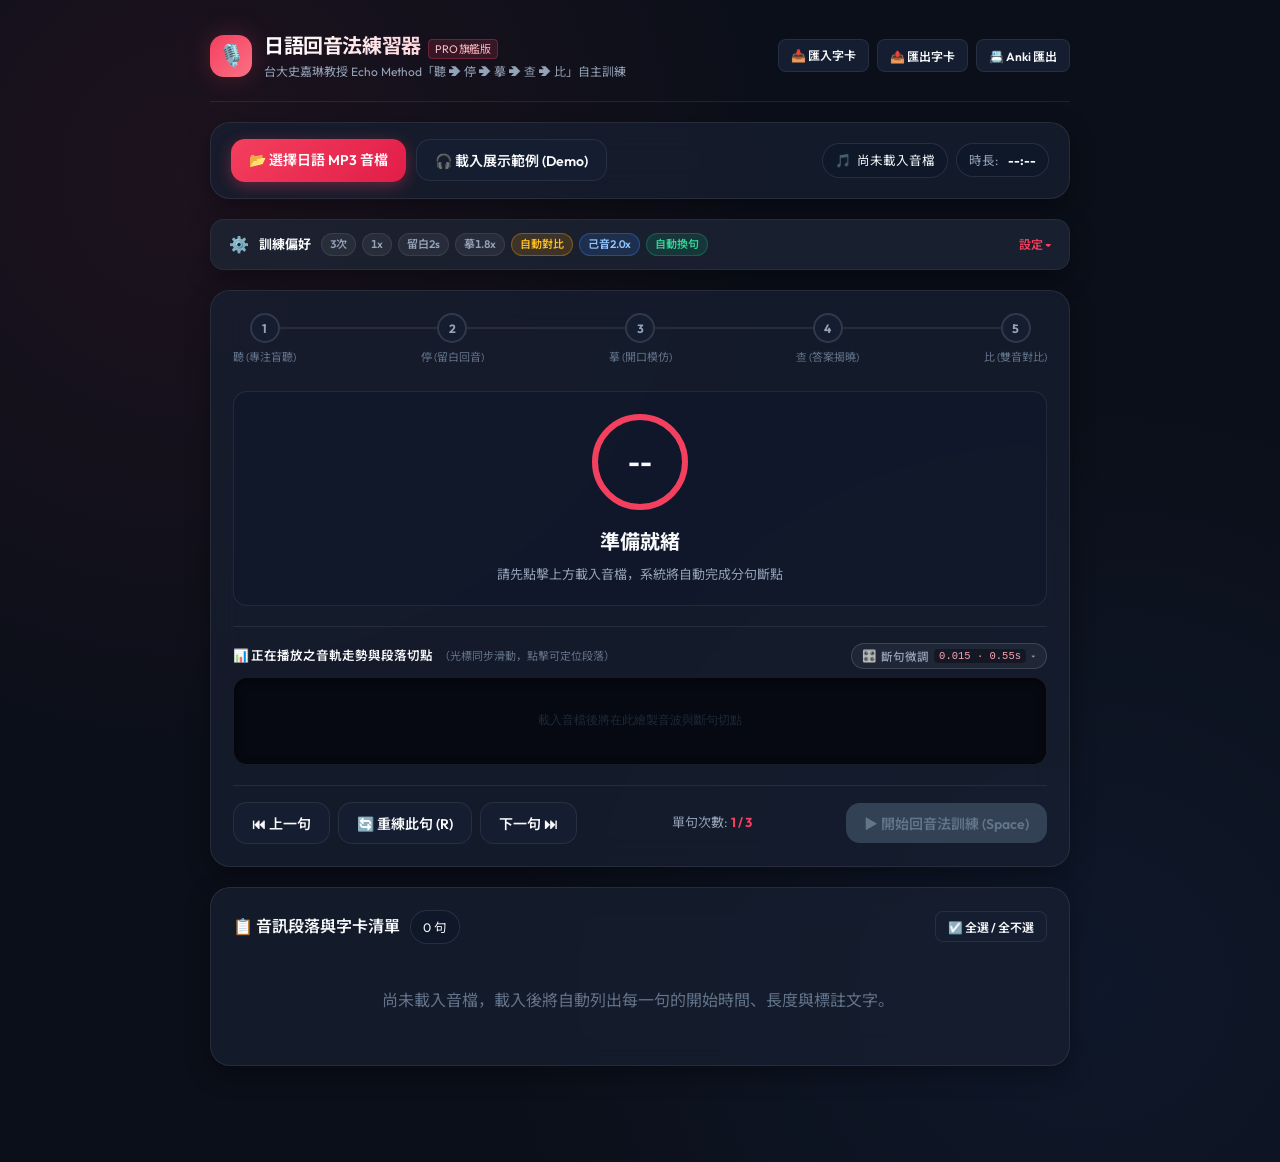
<file: index.html>
<!DOCTYPE html>
<html lang="zh-TW">
<head>
  <meta charset="UTF-8">
  <meta name="viewport" content="width=device-width, initial-scale=1.0, maximum-scale=1.0, user-scalable=no">
  <meta name="theme-color" content="#0b0f19">
  <meta name="apple-mobile-web-app-capable" content="yes">
  <meta name="apple-mobile-web-app-status-bar-style" content="black-translucent">
  <meta name="description" content="日語回音法（Echo Method）自主訓練工具 - 實踐台大史嘉琳教授「聽、停、摹、查、比」核心五步驟，具備智慧音波斷句、自動錄音對比與振假名支援。">
  <title>日語回音法自主訓練工具 ｜ Echo Method Trainer</title>

  <!-- Google Fonts: Outfit & Noto Sans JP -->
  <link rel="preconnect" href="https://fonts.googleapis.com">
  <link rel="preconnect" href="https://fonts.gstatic.com" crossorigin>
  <link href="https://fonts.googleapis.com/css2?family=Noto+Sans+JP:wght@400;500;700&family=Outfit:wght@400;600;700&display=swap" rel="stylesheet">

  <link rel="stylesheet" href="css/style.css?v=8">
  <link rel="manifest" href="manifest.json">
</head>
<body>
  <div class="app-wrapper">
    <!-- Header -->
    <header class="app-header">
      <div class="brand">
        <div class="brand-icon">🎙️</div>
        <div class="brand-title">
          <h1>日語回音法練習器 <span style="font-size: 11px; background: rgba(244,63,94,0.15); color: #fb7185; padding: 2px 6px; border-radius: 4px; border: 1px solid rgba(244,63,94,0.3); font-weight: normal; margin-left: 4px;">PRO 旗艦版</span></h1>
          <div class="subtitle">台大史嘉琳教授 Echo Method「聽 ➔ 停 ➔ 摹 ➔ 查 ➔ 比」自主訓練</div>
        </div>
      </div>
      <div class="header-actions">
        <label for="jsonFileInput" class="btn btn-secondary btn-sm" title="匯入已標註字卡 (JSON)" style="cursor: pointer;">
          📥 匯入字卡
        </label>
        <button id="btnExportJson" class="btn btn-secondary btn-sm" title="匯出當前段落字卡 (JSON)">
          📤 匯出字卡
        </button>
        <button id="btnExportAnki" class="btn btn-secondary btn-sm" title="匯出為 Anki 單字卡 TSV 格式">
          📇 Anki 匯出
        </button>
      </div>
    </header>

    <!-- Hidden file inputs (專門相容 iPhone iOS Safari 檔案選取器，徹底解決 audio/* 導致檔案灰色不可選的問題) -->
    <input type="file" id="audioFileInput" accept="audio/mpeg, audio/mp3, audio/wav, audio/x-wav, audio/mp4, audio/x-m4a, audio/aac, audio/x-aac, audio/ogg, audio/flac, .mp3, .wav, .m4a, .aac, .ogg, .flac, .mp4, .caf" style="display: none;">
    <input type="file" id="jsonFileInput" accept=".json, application/json, text/plain" style="display: none;">

    <!-- Audio File Control Bar (極簡音檔選取與資訊列) -->
    <section class="glass-card audio-control-card">
      <div class="file-bar">
        <div class="file-bar-btns">
          <label for="audioFileInput" id="btnSelectAudio" class="btn btn-primary btn-audio-action" style="cursor: pointer; margin: 0;">
            📂 選擇日語 MP3 音檔
          </label>
          <button id="btnLoadDemo" class="btn btn-secondary btn-audio-action" title="直接載入內建示範音檔與字卡快速體驗">
            🎧 載入展示範例 (Demo)
          </button>
        </div>
        <div class="file-info">
          <span class="file-badge file-name-badge" title="音檔名稱">
            <span class="file-badge-icon">🎵</span>
            <span id="audioFileName">尚未載入音檔</span>
          </span>
          <span class="file-badge file-duration-badge" title="音檔長度">
            時長: <strong id="audioDuration" style="color: var(--text-primary); margin-left: 4px;">--:--</strong>
          </span>
        </div>
      </div>
    </section>

    <!-- Collapsible Training Settings Drawer (可折疊抽屜式訓練偏好設定) -->
    <section id="settingsDrawerCard" class="settings-drawer-card glass-card">
      <!-- 抽屜摘要標題列（常態可見，點擊開關） -->
      <div id="settingsDrawerHeader" class="settings-drawer-header" role="button" tabindex="0" title="點擊展開或收起訓練偏好設定">
        <div class="drawer-header-left">
          <span class="drawer-header-icon">⚙️</span>
          <span class="drawer-header-title">訓練偏好</span>
          <!-- 動態即時摘要標籤（一眼看清目前設定，不用點開） -->
          <div id="settingsSummaryBadge" class="settings-summary-pills">
            <span class="mini-pill" id="pillSummaryRepeat">3次</span>
            <span class="mini-pill" id="pillSummarySpeed">1.0x</span>
            <span class="mini-pill" id="pillSummaryEcho">留白2.0s</span>
            <span class="mini-pill" id="pillSummaryMimic">摹1.8x</span>
            <span class="mini-pill pill-replay-on" id="pillSummaryReplay">自動對比</span>
            <span class="mini-pill pill-mic-on" id="pillSummaryMic">己音2.0x</span>
            <span class="mini-pill pill-flow-on" id="pillSummaryFlow">自動換句</span>
          </div>
        </div>
        <div class="drawer-header-right">
          <span id="drawerToggleText" class="drawer-toggle-hint">設定 ▾</span>
        </div>
      </div>

      <!-- 抽屜展開主體內容（預設收合，點擊平滑滑出展開） -->
      <div id="settingsDrawerBody" class="settings-drawer-body">
        <div class="settings-drawer-inner">

          <!-- 1. 單句重複次數 -->
          <div class="setting-drawer-tile">
            <div class="tile-header">
              <span class="tile-icon">🔁</span>
              <span class="tile-title">單句重複次數</span>
              <span class="tile-hint">每句連續訓練次數</span>
            </div>
            <div class="pill-group" data-pref="repeat">
              <button type="button" class="pill-btn" data-val="1">1 次</button>
              <button type="button" class="pill-btn" data-val="2">2 次</button>
              <button type="button" class="pill-btn active" data-val="3">3 次 (推薦) ★</button>
              <button type="button" class="pill-btn" data-val="5">5 次 (深層)</button>
            </div>
          </div>

          <!-- 2. 課文朗讀語速 -->
          <div class="setting-drawer-tile">
            <div class="tile-header">
              <span class="tile-icon">⚡</span>
              <span class="tile-title">課文朗讀語速</span>
              <span class="tile-hint">原音與對比播放速度</span>
            </div>
            <div class="pill-group" data-pref="speed">
              <button type="button" class="pill-btn" data-val="0.75">0.75x (慢速)</button>
              <button type="button" class="pill-btn" data-val="0.85">0.85x (細析)</button>
              <button type="button" class="pill-btn active" data-val="1.0">1.0x (常速) ★</button>
              <button type="button" class="pill-btn" data-val="1.2">1.2x (挑戰)</button>
            </div>
          </div>

          <!-- 3. 回音留白時長 -->
          <div class="setting-drawer-tile">
            <div class="tile-header">
              <span class="tile-icon">⏳</span>
              <span class="tile-title">回音留白時長</span>
              <span class="tile-hint">聽完後大腦回聲沉澱時間</span>
            </div>
            <div class="pill-group" data-pref="echoWait">
              <button type="button" class="pill-btn" data-val="1.5">1.5 秒</button>
              <button type="button" class="pill-btn active" data-val="2.0">2.0 秒 (黃金標準) ★</button>
              <button type="button" class="pill-btn" data-val="2.5">2.5 秒</button>
              <button type="button" class="pill-btn" data-val="3.0">3.0 秒 (充裕)</button>
            </div>
          </div>

          <!-- 4. 開口模仿時長 -->
          <div class="setting-drawer-tile">
            <div class="tile-header">
              <span class="tile-icon">🎙️</span>
              <span class="tile-title">開口模仿時長</span>
              <span class="tile-hint">模仿錄音倍率或手動結束</span>
            </div>
            <div class="pill-group" data-pref="mimicTime">
              <button type="button" class="pill-btn" data-val="1.4">1.4x (緊湊)</button>
              <button type="button" class="pill-btn active" data-val="1.8">1.8x (充裕推薦) ★</button>
              <button type="button" class="pill-btn" data-val="2.5">2.5x (加倍放慢)</button>
              <button type="button" class="pill-btn" data-val="manual">✋ 手動結束 (無壓力)</button>
            </div>
          </div>

          <!-- 5. 摹完回放模式 -->
          <div class="setting-drawer-tile">
            <div class="tile-header">
              <span class="tile-icon">🎧</span>
              <span class="tile-title">摹完回放模式</span>
              <span class="tile-hint">開口模仿完畢後的音訊比對方式</span>
            </div>
            <div class="pill-group pill-group-replay" data-pref="replayMode">
              <button type="button" class="pill-btn pill-btn-primary active" data-val="autoCompare">⚡ 自動連續對比 (推薦) ★</button>
              <button type="button" class="pill-btn" data-val="autoSelf">🎙️ 自動播己音</button>
              <button type="button" class="pill-btn" data-val="manual">✋ 手動點選</button>
            </div>
          </div>

          <!-- 6. 錄音回放增益 (Mic Boost) -->
          <div class="setting-drawer-tile">
            <div class="tile-header">
              <span class="tile-icon">🔊</span>
              <span class="tile-title">錄音回放增益 (Mic Boost)</span>
              <span class="tile-hint">放大己音錄音，消除「只有一半大聲」落差</span>
            </div>
            <div class="pill-group" data-pref="micGain">
              <button type="button" class="pill-btn" data-val="1.0">1.0x (原始)</button>
              <button type="button" class="pill-btn" data-val="1.5">1.5x (加強)</button>
              <button type="button" class="pill-btn active" data-val="2.0">2.0x (推薦) ★</button>
              <button type="button" class="pill-btn" data-val="auto">智慧平衡 ★</button>
            </div>
          </div>

          <!-- 7. 自動播放下一句切換（告別偏位，標題與開關同一列，說明獨立置底） -->
          <div class="setting-drawer-tile setting-tile-toggle">
            <div class="tile-toggle-row">
              <div class="tile-title-group">
                <span class="tile-icon">⏭️</span>
                <span class="tile-title">自動播放下一句</span>
              </div>
              <label class="toggle-switch" title="切換是否比對完自動播放下一句">
                <input type="checkbox" id="autoFlowToggle" checked>
                <span class="toggle-slider"></span>
              </label>
            </div>
            <div class="tile-desc-hint">
              開啟時比對完自動播放下一句；若關閉則停住，由您手動按按鈕切換
            </div>
          </div>

          <!-- 底部收起觸發按鈕 -->
          <div id="btnCollapseDrawer" class="drawer-collapse-trigger">
            <span>收起偏好設定 ▴</span>
          </div>

        </div>
      </div>
    </section>

    <!-- Echo Method 5-Step Hero Dashboard (核心訓練主舞台) -->
    <section id="trainingDashboardCard" class="glass-card training-dashboard">
      <!-- 5-Step Indicator -->
      <div class="steps-indicator">
        <div class="step-node" id="step1">
          <div class="step-circle">1</div>
          <span class="step-title">聽 (專注盲聽)</span>
        </div>
        <div class="step-node" id="step2">
          <div class="step-circle">2</div>
          <span class="step-title">停 (留白回音)</span>
        </div>
        <div class="step-node" id="step3">
          <div class="step-circle">3</div>
          <span class="step-title">摹 (開口模仿)</span>
        </div>
        <div class="step-node" id="step4">
          <div class="step-circle">4</div>
          <span class="step-title">查 (答案揭曉)</span>
        </div>
        <div class="step-node" id="step5">
          <div class="step-circle">5</div>
          <span class="step-title">比 (雙音對比)</span>
        </div>
      </div>

      <!-- Echo Visual Hero Area -->
      <div class="echo-hero">
        <div class="timer-ring-box">
          <svg class="timer-svg" viewBox="0 0 100 100">
            <circle class="timer-bg-circle" cx="50" cy="50" r="45"></circle>
            <circle id="timerSvgCircle" class="timer-fg-circle" cx="50" cy="50" r="45"></circle>
          </svg>
          <div id="timerCenterText" class="timer-center-text">--</div>
        </div>

        <div id="phaseTitle" class="phase-title">準備就緒</div>
        <div id="phaseInstruction" class="phase-instruction">請先點擊上方載入音檔，系統將自動完成分句斷點</div>

        <!-- Live Mic Meter during Step 3 -->
        <div id="micMeterContainer" class="mic-meter-container">
          <div id="micMeterBar" class="mic-meter-bar"></div>
        </div>

        <!-- Mimic Action Controls (開口模仿動作群：說完揭曉 / 沒說好重錄) -->
        <div id="mimicActionGroup" class="mimic-action-group" style="display: none;">
          <button id="btnFinishMimicEarly" class="btn btn-mimic-finish" title="說完可立即按 Space 或點擊此按鈕進入答案揭曉">
            ✓ 我說完了（按空白鍵 Space 揭曉）
          </button>
          <button id="btnRetryMimicEarly" class="btn btn-mimic-retry" title="吃螺絲或想重新模仿？點此或按 R 鍵立即重來！">
            🔄 沒說好，重錄此句 (R)
          </button>
        </div>

        <!-- Revealed Text during Step 4 -->
        <div id="revealContainer" class="reveal-container">
          <div id="revealJp" class="reveal-jp"></div>
          <div id="revealZh" class="reveal-zh"></div>
        </div>

        <!-- Comparison Actions during Step 5 -->
        <div id="compareActions" class="compare-actions">
          <button id="btnPlayOrigin" class="btn btn-secondary">
            🔊 聽原音 (1)
          </button>
          <button id="btnPlaySelf" class="btn btn-secondary">
            🎙️ 聽我的發音 (2)
          </button>
          <button id="btnCompareAll" class="btn btn-compare-amber">
            ⚡ 連續對比 (原音 ➔ 己音) (3)
          </button>
        </div>
      </div>

      <!-- Waveform Canvas Section (置於步驟正下方，播放時音波與光標一目了然) -->
      <div class="waveform-section">
        <div class="waveform-header">
          <div class="waveform-title-group">
            <span class="waveform-main-title">📊 正在播放之音軌走勢與段落切點</span>
            <span class="waveform-sub-hint">（光標同步滑動，點擊可定位段落）</span>
          </div>
          <!-- 斷句參數可折疊開關（微型膠囊） -->
          <button id="btnToggleWaveformControls" class="btn-toggle-controls" type="button" title="點擊展開或收起斷句靈敏度滑桿">
            <span class="toggle-icon">🎛️</span>
            <span class="toggle-label">斷句微調</span>
            <span id="waveformControlsSummary" class="toggle-summary">0.015 · 0.55s</span>
            <span id="toggleControlsArrow" class="toggle-arrow">▾</span>
          </button>
        </div>

        <div class="waveform-canvas-box">
          <canvas id="waveformCanvas"></canvas>
        </div>

        <!-- Collapsible Waveform Controls (極簡預設收合) -->
        <div id="waveformControls" class="waveform-controls collapsed">
          <div class="waveform-controls-inner">
            <div class="slider-group" title="靜音能量閾值：若背景噪音多可稍微調高">
              <span class="slider-label">靜音閾值:</span>
              <input type="range" id="thresholdSlider" min="0.005" max="0.045" step="0.005" value="0.015">
              <span id="thresholdValue" class="slider-val">0.015</span>
            </div>
            <div class="slider-group" title="最小停頓秒數：換氣停頓大於此數即判定斷句">
              <span class="slider-label">換氣長度:</span>
              <input type="range" id="minSilenceSlider" min="0.3" max="1.2" step="0.05" value="0.55">
              <span id="minSilenceValue" class="slider-val">0.55s</span>
            </div>
            <button id="btnRedetect" class="btn btn-secondary btn-sm btn-redetect" title="依照最新閾值與換氣長度重新偵測分段">
              🔄 重新斷句
            </button>
          </div>
        </div>
      </div>

      <!-- Training Controls Toolbar (底層控制列) -->
      <div class="training-toolbar">
        <div style="display: flex; gap: 8px;">
          <button id="btnPrevSeg" class="btn btn-secondary" title="上一句 (← 方向鍵左)">
            ⏮ 上一句
          </button>
          <button id="btnRepeatSeg" class="btn btn-secondary" title="重練此句 (R鍵或 Backspace)">
            🔄 重練此句 (R)
          </button>
          <button id="btnNextSeg" class="btn btn-secondary" title="下一句 (→ 方向鍵右)">
            下一句 ⏭
          </button>
        </div>

        <div class="loop-counter">
          單句次數: <span id="loopDisplay" class="loop-badge">1 / 3</span>
        </div>

        <div style="display: flex; gap: 8px;">
          <button id="btnStartTraining" class="btn btn-primary" disabled>
            ▶ 開始回音法訓練 (Space)
          </button>
          <button id="btnPauseTraining" class="btn btn-secondary" style="display: none;" title="暫停當前訓練 (Space)">
            ⏸ 暫停 (Space)
          </button>
          <button id="btnAbortTraining" class="btn btn-secondary btn-abort-training" style="display: none;" title="中止訓練並返回待命狀態 (Esc 鍵)">
            ⏹ 結束訓練 (Esc)
          </button>
        </div>
      </div>
    </section>

    <!-- Segments List Card -->
    <section class="glass-card">
      <div class="segment-list-header">
        <div style="display: flex; align-items: center; gap: 10px;">
          <h3>📋 音訊段落與字卡清單</h3>
          <span id="segCountBadge" class="file-badge">0 句</span>
        </div>
        <div style="display: flex; gap: 8px; align-items: center;">
          <button id="btnToggleAllSegs" class="btn btn-secondary btn-sm" title="全選或取消全選所有段落">
            ☑️ 全選 / 全不選
          </button>
        </div>
      </div>
      <div id="segmentItemsList" class="segment-items">
        <div style="text-align: center; color: var(--text-muted); padding: 30px 0;">
          尚未載入音檔，載入後將自動列出每一句的開始時間、長度與標註文字。
        </div>
      </div>
    </section>
  </div>

  <!-- Segment Edit Modal -->
  <div id="editModal" class="modal-backdrop">
    <div class="modal-dialog">
      <div class="modal-header">
        <h3 id="modalSegTitle">編輯段落文字與時間</h3>
        <button id="btnCancelModal" class="btn btn-ghost btn-sm" style="font-size: 16px;">✕</button>
      </div>

      <div style="margin-bottom: 12px;">
        <div style="display: flex; justify-content: space-between; align-items: center; margin-bottom: 4px;">
          <label class="input-label" style="margin-bottom: 0;">日語原文 (支援智慧振假名語法)</label>
          <button id="btnWrapRuby" class="btn btn-secondary btn-sm" style="font-size: 11px; padding: 2px 8px;">
            🏷️ 選取字詞加假名 [ ]
          </button>
        </div>
        <div class="input-tip">提示：輸入 <code>初[はじ]めまして</code> 或 <code>私(わたし)</code> 即可自動生成漢字上方振假名！</div>
        <textarea id="editJpInput" class="form-control" rows="3" placeholder="例如：初[はじ]めまして、どうぞよろしくお願[ねが]いします。"></textarea>

        <label class="input-label">振假名即時預覽：</label>
        <div id="modalRubyPreview" class="modal-ruby-preview"></div>
      </div>

      <div style="margin-bottom: 14px;">
        <label class="input-label">中文翻譯與筆記</label>
        <input type="text" id="editZhInput" class="form-control" placeholder="例如：初次見面，請多多指教。">
      </div>

      <!-- Precise Timing Nudge -->
      <label class="input-label">時間區間精確微調 (±0.1秒)：</label>
      <div class="timing-nudges">
        <div class="nudge-group">
          <div>開始時間: <strong id="modalStartTime" style="color: #38bdf8;">0.00s</strong></div>
          <div class="nudge-buttons">
            <button id="nudgeStartMinus" class="btn btn-secondary btn-sm" style="flex:1;">-0.1s</button>
            <button id="nudgeStartPlus" class="btn btn-secondary btn-sm" style="flex:1;">+0.1s</button>
          </div>
        </div>
        <div class="nudge-group">
          <div>結束時間: <strong id="modalEndTime" style="color: #38bdf8;">0.00s</strong></div>
          <div class="nudge-buttons">
            <button id="nudgeEndMinus" class="btn btn-secondary btn-sm" style="flex:1;">-0.1s</button>
            <button id="nudgeEndPlus" class="btn btn-secondary btn-sm" style="flex:1;">+0.1s</button>
          </div>
        </div>
      </div>

      <div class="modal-footer">
        <button id="btnSplitCurrent" class="btn btn-secondary btn-sm" style="margin-right: auto;" title="將此句從中間拆分為兩句">
          ✂ 拆分此段 (Split)
        </button>
        <button id="btnSaveModal" class="btn btn-primary">
          💾 儲存變更
        </button>
      </div>
    </div>
  </div>

  <!-- Mobile Fixed Bottom Action Bar (手機單手大拇指操控列) -->
  <aside id="mobileBottomBar" class="mobile-bottom-bar">
    <button id="mobileBtnPrev" class="btn btn-secondary mobile-btn-icon" title="上一句">⏮</button>
    <button id="mobileBtnRepeat" class="btn btn-secondary mobile-btn-icon" title="重練此句 (R)">🔄</button>
    <button id="mobileMainActionBtn" class="btn btn-primary mobile-main-btn">
      ▶ 開始回音法訓練
    </button>
    <button id="mobileBtnAbort" class="btn btn-secondary mobile-btn-icon" style="display: none;" title="結束訓練 (Esc)">⏹</button>
    <button id="mobileBtnNext" class="btn btn-secondary mobile-btn-icon" title="下一句">⏭</button>
  </aside>

  <!-- Toast Container -->
  <div id="toastContainer" class="toast-container"></div>

  <!-- Application Logic Modules -->
  <script src="js/furigana-parser.js?v=8"></script>
  <script src="js/audio-engine.js?v=8"></script>
  <script src="js/waveform-canvas.js?v=8"></script>
  <script src="js/storage.js?v=8"></script>
  <script src="js/app.js?v=8"></script>

  <script>
    // Register Service Worker for PWA offline support
    if ('serviceWorker' in navigator && window.location.protocol.startsWith('http')) {
      window.addEventListener('load', () => {
        navigator.serviceWorker.register('sw.js').catch(err => {
          console.log('SW register failed (ok if local file preview):', err);
        });
      });
    }
  </script>
</body>
</html>
</file>
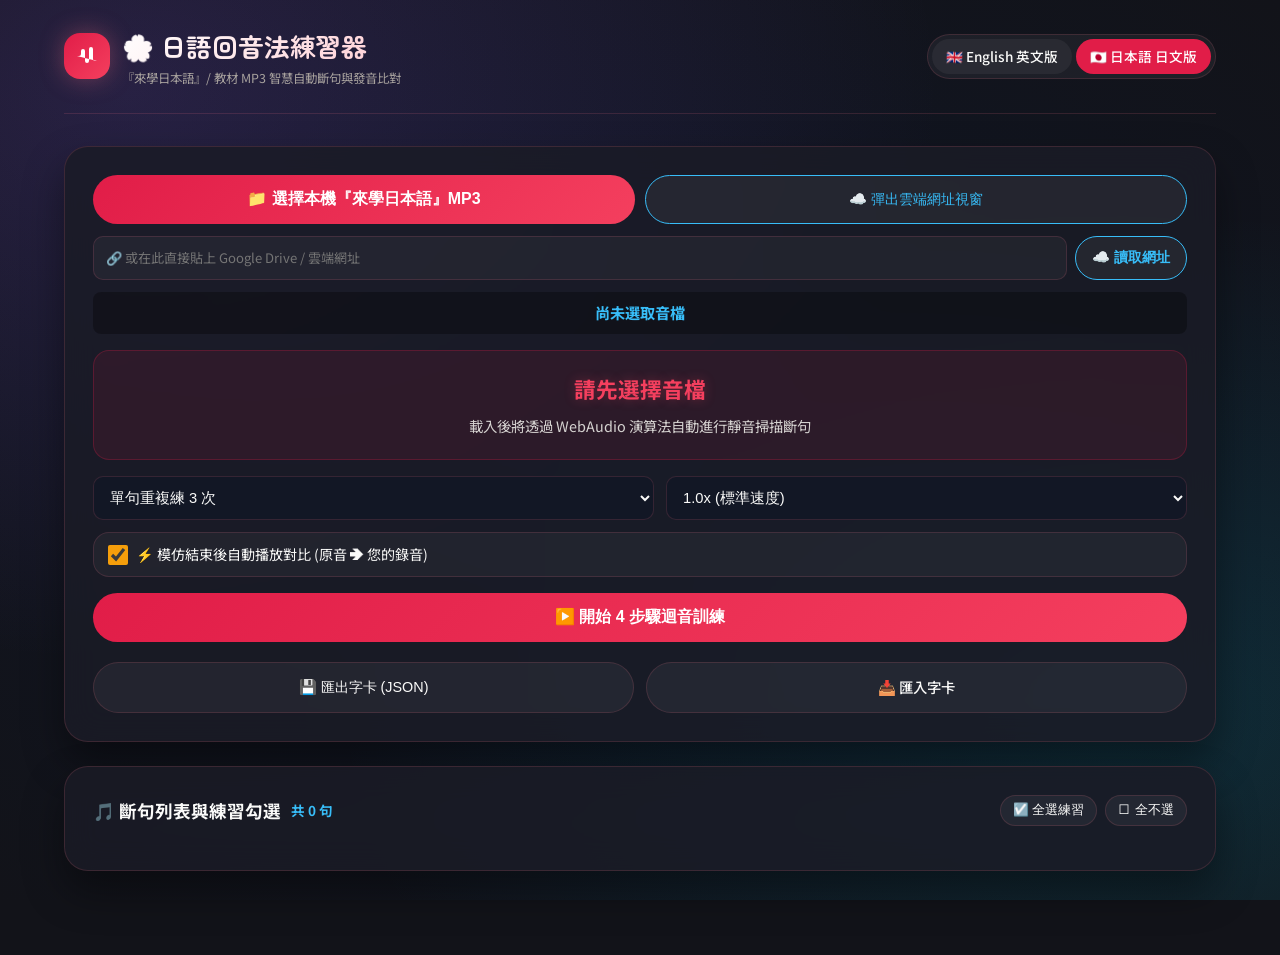
<file: index_ja.html>
<!DOCTYPE html>
<html lang="zh-TW">
<head>
  <meta charset="UTF-8">
  <meta name="viewport" content="width=device-width, initial-scale=1.0, maximum-scale=1.0, user-scalable=no">
  <title>🌸 日語回音法練習器 (Echo Method Japanese) - MP3 智慧自動斷句與口音對比</title>
  <meta name="description" content="專為日文學習者打造的「回音法 (Echo Method)」自動斷句特訓器。支援『來學日本語』等 MP3 音檔智慧音波切分、振假名注音、JSON 字卡匯入匯出與原音/錄音連續比對。">
  <link rel="stylesheet" href="styles.css">
  <style>
    .ja-card {
      background: var(--bg-card);
      border: 1px solid var(--bg-card-border);
      backdrop-filter: blur(16px);
      border-radius: var(--radius-lg);
      padding: 28px;
      margin-bottom: 24px;
      box-shadow: 0 20px 40px rgba(0, 0, 0, 0.4);
    }
    .status-box-ja {
      min-height: 110px;
      display: flex;
      flex-direction: column;
      align-items: center;
      justify-content: center;
      text-align: center;
      padding: 20px;
      border-radius: var(--radius-md);
      background: rgba(225, 29, 72, 0.1);
      border: 1px solid rgba(225, 29, 72, 0.25);
      margin: 16px 0;
    }
    .status-text-ja {
      font-size: 1.35rem;
      font-weight: 700;
      color: #f43f5e;
      text-shadow: 0 0 12px rgba(244, 63, 94, 0.3);
    }
    .status-sub-ja {
      font-size: 0.9rem;
      color: var(--text-secondary);
      margin-top: 6px;
    }
    .text-reveal-ja {
      margin-top: 16px;
      padding: 16px;
      background: rgba(16, 185, 129, 0.12);
      border-left: 4px solid var(--accent-green);
      border-radius: var(--radius-sm);
      width: 100%;
      display: none;
      text-align: left;
    }
    .text-reveal-ja ruby {
      font-size: 1.4rem;
      font-weight: 700;
      line-height: 1.8;
      color: var(--text-primary);
    }
    .text-reveal-ja rt {
      font-size: 0.8rem;
      color: var(--accent-cyan);
    }
    .text-reveal-ja .zh {
      font-size: 0.95rem;
      color: var(--text-secondary);
      margin-top: 8px;
    }
    .compare-panel-ja {
      display: none;
      gap: 10px;
      margin-top: 16px;
      width: 100%;
      flex-wrap: wrap;
      justify-content: center;
    }
    .btn-compare-ja {
      background: rgba(37, 99, 235, 0.2);
      border: 1px solid rgba(37, 99, 235, 0.4);
      color: #60a5fa;
      padding: 10px 18px;
      font-size: 0.9rem;
      font-weight: 600;
      border-radius: var(--radius-full);
      cursor: pointer;
      transition: var(--transition-fast);
    }
    .btn-compare-ja:hover {
      background: rgba(37, 99, 235, 0.4);
      color: white;
    }
    .btn-compare-gold {
      background: rgba(245, 158, 11, 0.2);
      border: 1px solid rgba(245, 158, 11, 0.4);
      color: #fbbf24;
    }
    .btn-compare-gold:hover {
      background: rgba(245, 158, 11, 0.4);
      color: white;
    }
    .segment-item-ja {
      display: flex;
      justify-content: space-between;
      align-items: center;
      padding: 14px 16px;
      border-bottom: 1px solid var(--bg-card-border);
      font-size: 0.92rem;
      transition: var(--transition-fast);
    }
    .segment-active-ja {
      background: rgba(225, 29, 72, 0.15);
      border-radius: var(--radius-sm);
      border-left: 3px solid #f43f5e;
    }
    .tag-ja {
      font-size: 0.78rem;
      background: rgba(255, 255, 255, 0.08);
      padding: 2px 8px;
      border-radius: 4px;
      color: var(--accent-cyan);
    }
  </style>
</head>
<body>

  <!-- SVG Icons Definitions -->
  <svg style="display: none;">
    <symbol id="icon-wave" viewBox="0 0 24 24">
      <path d="M2 12h2a2 2 0 0 0 2-2V7a2 2 0 0 1 4 0v10a2 2 0 0 0 4 0V5a2 2 0 0 1 4 0v10a2 2 0 0 0 2 2h2"/>
    </symbol>
    <symbol id="icon-play" viewBox="0 0 24 24">
      <polygon points="5 3 19 12 5 21 5 3"/>
    </symbol>
    <symbol id="icon-mic" viewBox="0 0 24 24">
      <path d="M12 2a3 3 0 0 0-3 3v7a3 3 0 0 0 6 0V5a3 3 0 0 0-3-3z"/>
      <path d="M19 10v2a7 7 0 0 1-14 0v-2"/>
      <line x1="12" y1="19" x2="12" y2="22"/>
    </symbol>
    <symbol id="icon-history" viewBox="0 0 24 24">
      <polyline points="12 8 12 12 14 14"/>
      <path d="M3.05 11a9 9 0 1 1 .5 4m-.5 5v-5h5"/>
    </symbol>
  </svg>

  <div class="app-container">
    
    <!-- Navbar Header -->
    <header class="app-header">
      <div class="logo-group">
        <div class="logo-icon" style="background: linear-gradient(135deg, #e11d48, #f43f5e);">
          <svg class="icon" style="width: 24px; height: 24px; color: white;"><use href="#icon-wave"/></svg>
        </div>
        <div>
          <h1 class="logo-title">🌸 日語回音法練習器</h1>
          <p style="font-size: 0.78rem; color: var(--text-muted);">『來學日本語』/ 教材 MP3 智慧自動斷句與發音比對</p>
        </div>
      </div>

      <div class="header-stats">
        <!-- Language Switcher Buttons -->
        <div style="display: flex; gap: 4px; background: rgba(255,255,255,0.05); padding: 4px; border-radius: var(--radius-full); border: 1px solid var(--bg-card-border);">
          <a href="index.html" class="btn-secondary" style="border: none; padding: 6px 14px; text-decoration: none; font-size: 0.85rem;">🇬🇧 English 英文版</a>
          <a href="index_ja.html" class="btn-secondary active" style="background: #e11d48; color: white; border: none; padding: 6px 14px; text-decoration: none; font-size: 0.85rem;">🇯🇵 日本語 日文版</a>
        </div>
      </div>
    </header>

    <main>
      <!-- Main Japanese Echo Core Card -->
      <section class="ja-card">
        <div style="display: flex; gap: 10px; margin-bottom: 12px; flex-wrap: wrap;">
          <button class="btn-primary-glow" onclick="document.getElementById('audioFile').click()" style="flex: 1 1 200px; justify-content: center; background: linear-gradient(135deg, #e11d48, #f43f5e); cursor: pointer; min-height: 48px;">
            📁 選擇本機『來學日本語』MP3
          </button>
          <button class="btn-secondary" id="btnCloudUrl" style="flex: 1 1 200px; justify-content: center; border-color: var(--accent-cyan); color: var(--accent-cyan); min-height: 48px;">
            ☁️ 彈出雲端網址視窗
          </button>
        </div>

        <!-- 獨立隱藏 File Input -->
        <input type="file" id="audioFile" accept="audio/*,.mp3,.m4a,.wav,.aac,.ogg,.flac" style="display: none;">
        
        <!-- iPhone 1-Tap Quick Cloud Link Input Bar (免彈窗直接貼上) -->
        <div style="display: flex; gap: 8px; margin-bottom: 12px; align-items: center;">
          <input type="url" id="quickCloudUrl" class="form-input" placeholder="🔗 或在此直接貼上 Google Drive / 雲端網址" style="flex: 1; font-size: 0.82rem; padding: 10px 12px; margin: 0; min-height: 44px;">
          <button id="btnQuickCloud" class="btn-secondary" style="white-space: nowrap; border-color: var(--accent-cyan); color: var(--accent-cyan); font-weight: 600; min-height: 44px; padding: 0 16px;">☁️ 讀取網址</button>
        </div>

        <div id="audioInfo" style="font-size: 0.95rem; color: #38bdf8; text-align: center; margin-bottom: 16px; font-weight: 700; background: rgba(0,0,0,0.3); padding: 8px; border-radius: 8px;">尚未選取音檔</div>

        <div class="status-box-ja">
          <div id="statusText" class="status-text-ja">請先選擇音檔</div>
          <div id="statusSub" class="status-sub-ja">載入後將透過 WebAudio 演算法自動進行靜音掃描斷句</div>

          <div id="textReveal" class="text-reveal-ja">
            <div id="revealJp"></div>
            <div id="revealZh" class="zh"></div>
          </div>

          <div id="comparePanel" class="compare-panel-ja">
            <button id="btnPlayOrigin" class="btn-compare-ja">🎧 聽原音</button>
            <button id="btnPlaySelf" class="btn-compare-ja">🎙️ 聽我的發音</button>
            <button id="btnCompareAll" class="btn-compare-ja btn-compare-gold">⚡ 連續對比 (原音+錄音)</button>
          </div>
        </div>

        <div style="display: flex; gap: 12px; margin-bottom: 12px; flex-wrap: wrap;">
          <select id="repeatSelect" class="select-custom" style="flex: 1 1 180px; padding: 12px; font-size: 0.92rem;">
            <option value="1">單句練 1 次即跳下一句</option>
            <option value="2">單句重複練 2 次</option>
            <option value="3" selected>單句重複練 3 次</option>
          </select>
          <select id="speedSelectJa" class="select-custom" style="flex: 1 1 140px; padding: 12px; font-size: 0.92rem;">
            <option value="0.75">0.75x (慢速拆解音調)</option>
            <option value="1.0" selected>1.0x (標準速度)</option>
            <option value="1.25">1.25x (快速挑戰)</option>
          </select>
        </div>

        <!-- 全新：自動對比播放控制項 -->
        <div style="margin-bottom: 16px; background: rgba(255,255,255,0.04); padding: 10px 14px; border-radius: var(--radius-md); border: 1px solid var(--bg-card-border); display: flex; align-items: center; justify-content: space-between; gap: 10px;">
          <label for="autoCompareCheck" style="font-size: 0.88rem; color: var(--text-primary); cursor: pointer; display: flex; align-items: center; gap: 8px;">
            <input type="checkbox" id="autoCompareCheck" checked style="width: 20px; height: 20px; cursor: pointer; accent-color: #f59e0b;">
            <span>⚡ 模仿結束後自動播放對比 (原音 ➔ 您的錄音)</span>
          </label>
        </div>

        <button id="btnStart" class="btn-primary-glow" style="width: 100%; justify-content: center; background: linear-gradient(135deg, #e11d48, #f43f5e);" disabled>
          ▶️ 開始 4 步驟迴音訓練
        </button>
        <button id="btnStop" class="btn-secondary" style="width: 100%; justify-content: center; margin-top: 10px; display: none; border-color: #ef4444; color: #ef4444;">
          ⏸️ 暫停訓練
        </button>

        <div style="display: flex; gap: 12px; margin-top: 20px;">
          <button id="btnExport" class="btn-secondary" style="flex: 1; justify-content: center;">💾 匯出字卡 (JSON)</button>
          <label class="btn-secondary" for="jsonFile" style="flex: 1; justify-content: center; cursor: pointer;">📥 匯入字卡</label>
          <input type="file" id="jsonFile" accept=".json,application/json,text/plain" style="display: none;">
        </div>
      </section>

      <!-- Segment List Card -->
      <section class="ja-card">
        <div style="font-weight: 700; font-size: 1.1rem; margin-bottom: 16px; display: flex; justify-content: space-between; align-items: center; flex-wrap: wrap; gap: 10px;">
          <div style="display: flex; align-items: center; gap: 10px;">
            <span>🎵 斷句列表與練習勾選</span>
            <span style="font-size: 0.85rem; color: var(--accent-cyan);" id="segCountText">共 0 句</span>
          </div>
          <div style="display: flex; gap: 8px;">
            <button class="btn-secondary" style="padding: 6px 12px; font-size: 0.8rem;" onclick="selectAllSegs(true)">☑️ 全選練習</button>
            <button class="btn-secondary" style="padding: 6px 12px; font-size: 0.8rem;" onclick="selectAllSegs(false)">☐ 全不選</button>
          </div>
        </div>
        <div id="segmentList"></div>
      </section>
    </main>
  </div>

  <!-- Cloud URL Modal -->
  <div class="modal-overlay" id="cloudModal">
    <div class="modal-box">
      <div class="modal-header">
        <h3 style="font-family: var(--font-heading); font-size: 1.2rem;">☁️ 載入雲端音檔網址</h3>
        <button class="btn-icon-close" id="btnCancelCloud">&times;</button>
      </div>
      <div class="form-group">
        <label>貼上雲端音檔連結 (支援 Google Drive 分享連結、Dropbox 或 MP3 直連網址)</label>
        <input type="text" class="form-input" id="cloudUrlInput" placeholder="例如：https://drive.google.com/file/d/1ABC.../view">
        <p style="font-size: 0.78rem; color: var(--text-muted); margin-top: 6px;">
          💡 小撇步：若使用 Google Drive，請確保檔案已設為「知道連結的人皆可存取」。
        </p>
      </div>
      <div style="display: flex; gap: 12px; justify-content: flex-end; margin-top: 20px;">
        <button id="btnFetchCloud" class="btn-primary-glow" style="padding: 10px 24px; background: linear-gradient(135deg, #06b6d4, #3b82f6);">讀取雲端音檔</button>
      </div>
    </div>
  </div>

  <!-- Edit Text Modal -->
  <div class="modal-overlay" id="editModal">
    <div class="modal-box">
      <div class="modal-header">
        <h3 style="font-family: var(--font-heading); font-size: 1.2rem;">標註段落文字</h3>
        <button class="btn-icon-close" id="btnCancelModal">&times;</button>
      </div>
      <div class="form-group">
        <label>日語 (支援 &lt;ruby&gt;振假名&lt;/ruby&gt; 格式)</label>
        <textarea class="form-textarea" id="editJp" rows="3" placeholder="例如：<ruby>初<rt>はじ</rt></ruby>めまして"></textarea>
      </div>
      <div class="form-group">
        <label>中文翻譯</label>
        <input type="text" class="form-input" id="editZh" placeholder="例如：初次見面">
      </div>
      <div style="display: flex; gap: 12px; justify-content: flex-end; margin-top: 20px;">
        <button id="btnSaveModal" class="btn-primary-glow" style="padding: 10px 24px; background: linear-gradient(135deg, #e11d48, #f43f5e);">儲存標註</button>
      </div>
    </div>
  </div>

  <audio id="audioPlayer"></audio>
  <audio id="selfPlayer"></audio>

  <script>
    let segments = [], currentIdx = 0, currentLoop = 1, isTraining = false;
    let audioBuffer = null, rawAudioFile = null;
    let mediaRecorder = null, recordedChunks = [], userVoiceBlob = null;
    let editingIdx = null;

    const player = document.getElementById('audioPlayer');
    const selfPlayer = document.getElementById('selfPlayer');
    const statusText = document.getElementById('statusText');
    const statusSub = document.getElementById('statusSub');
    const textReveal = document.getElementById('textReveal');
    const revealJp = document.getElementById('revealJp');
    const revealZh = document.getElementById('revealZh');
    const comparePanel = document.getElementById('comparePanel');
    const btnStart = document.getElementById('btnStart');
    const btnStop = document.getElementById('btnStop');

    // 1. 本機音檔選擇事件
    const audioFileInput = document.getElementById('audioFile');
    audioFileInput.onchange = function(e) {
      const file = e.target.files && e.target.files[0];
      const audioInfo = document.getElementById('audioInfo');
      const statusText = document.getElementById('statusText');
      const statusSub = document.getElementById('statusSub');
      const btnStart = document.getElementById('btnStart');

      if (!file) {
        audioInfo.innerHTML = "❌ 尚未讀取到檔案";
        return;
      }

      // 第一毫秒立即同步呈現 UI 反饋與解鎖按鈕
      rawAudioFile = file;
      audioInfo.innerHTML = "🟢 <b>已成功選取音檔：</b> " + file.name + " (" + (file.size / (1024 * 1024)).toFixed(1) + " MB)";
      statusText.innerText = "⏳ 正在處理音檔，準備開始...";
      statusSub.innerText = "按鈕已解鎖，隨時可點擊「開始 4 步驟迴音訓練」";
      btnStart.disabled = false;
      btnStart.removeAttribute('disabled');

      try {
        const objectUrl = URL.createObjectURL(file);
        player.src = objectUrl;
        player.load();
      } catch (err) {
        console.warn("Blob URL 建立警告:", err);
      }

      // 異步波形脈衝斷句
      setTimeout(async () => {
        try {
          const arrayBuffer = await file.arrayBuffer();
          const AudioContextClass = window.AudioContext || window.webkitAudioContext;
          const audioCtx = new AudioContextClass();
          audioBuffer = await audioCtx.decodeAudioData(arrayBuffer);
          detectSilence(audioBuffer);

          if (!segments || segments.length === 0) {
            createDefaultSegments(audioBuffer.duration);
          }
          statusText.innerText = "✅ 自動斷句完成 (共 " + segments.length + " 句)，可開始特訓！";
          renderList();
        } catch (err) {
          console.warn("WebAudio 自動斷句受限，進入標準播放模式", err);
          createDefaultSegments(player.duration || 12);
          statusText.innerText = "✅ 音檔載入完成，點擊開始特訓！";
          renderList();
        }
      }, 100);
    };

    function createDefaultSegments(duration) {
      if (!duration || duration <= 0) duration = 12;
      segments = [];
      let start = 0;
      while (start < duration) {
        let end = Math.min(duration, start + 4.0);
        segments.push({ start, end, jp: "", zh: "", selected: true });
        start = end;
      }
      renderList();
    }

    function detectSilence(buffer) {
      const data = buffer.getChannelData(0);
      const sampleRate = buffer.sampleRate;
      const step = 0.05, threshold = 0.015, minSilence = 0.55;
      let inSpeech = false, start = 0, silenceDuration = 0;
      segments = [];

      for (let t = 0; t < buffer.duration; t += step) {
        let sum = 0, count = 0;
        for (let i = Math.floor(t * sampleRate); i < Math.floor((t + step) * sampleRate) && i < data.length; i++) {
          sum += Math.abs(data[i]);
          count++;
        }
        const amp = count ? sum / count : 0;
        if (amp > threshold) {
          if (!inSpeech) { inSpeech = true; start = Math.max(0, t - 0.1); }
          silenceDuration = 0;
        } else {
          if (inSpeech) {
            silenceDuration += step;
            if (silenceDuration >= minSilence) {
              inSpeech = false;
              let end = t - silenceDuration + 0.2;
              if (end - start > 0.8) segments.push({ start, end, jp: "", zh: "", selected: true });
            }
          }
        }
      }
      if (inSpeech && buffer.duration - start > 0.8) {
        segments.push({ start, end: buffer.duration, jp: "", zh: "", selected: true });
      }
      renderList();
    }

    function renderList() {
      const list = document.getElementById('segmentList');
      list.innerHTML = "";
      let selectedCount = 0;

      segments.forEach((seg, i) => {
        const isSelected = seg.selected !== false;
        if (isSelected) selectedCount++;
        const dur = (seg.end - seg.start).toFixed(1);

        const div = document.createElement('div');
        div.className = `segment-item-ja ${i === currentIdx && isTraining ? 'segment-active-ja' : ''}`;
        div.style.opacity = isSelected ? "1" : "0.45";
        div.style.background = isSelected ? "rgba(255,255,255,0.03)" : "rgba(0,0,0,0.2)";
        div.style.borderRadius = "8px";
        div.style.margin = "8px 0";
        div.style.padding = "10px 14px";
        div.style.border = isSelected ? "1px solid rgba(255,255,255,0.08)" : "1px dashed rgba(255,255,255,0.1)";

        div.innerHTML = `
          <div style="display: flex; justify-content: space-between; align-items: center; flex-wrap: wrap; gap: 10px; width: 100%;">
            <div style="display: flex; align-items: center; gap: 10px; flex: 1 1 220px;">
              <input type="checkbox" ${isSelected ? 'checked' : ''} onchange="toggleSelect(${i})" style="width: 20px; height: 20px; cursor: pointer; accent-color: #f43f5e;" title="勾選是否練習此句">
              <div>
                <div>
                  <strong>第 ${i + 1} 句</strong>
                  <span class="tag-ja">${seg.start.toFixed(1)}s - ${seg.end.toFixed(1)}s (${dur}s)</span>
                  ${isSelected ? '<span style="font-size:0.75rem; color:#4ade80; margin-left:4px;">[練習]</span>' : '<span style="font-size:0.75rem; color:#94a3b8; margin-left:4px;">[略過]</span>'}
                </div>
                <div style="font-size: 0.88rem; color: #cbd5e1; margin-top: 4px;">${seg.jp || '<span style="color:var(--text-muted);">(尚未設定文字/注音)</span>'}</div>
              </div>
            </div>
            <div style="display: flex; gap: 6px; flex-wrap: wrap; align-items: center;">
              <button class="btn-secondary" style="padding: 5px 10px; font-size: 0.8rem;" onclick="playPreview(${i})" title="試聽此句">▶️ 試聽</button>
              <button class="btn-secondary" style="padding: 5px 10px; font-size: 0.8rem;" onclick="openEdit(${i})" title="編輯文字">✏️ 編輯</button>
              <button class="btn-secondary" style="padding: 5px 10px; font-size: 0.8rem;" onclick="splitSeg(${i})" title="對半分割此句">✂️ 分割</button>
              ${i < segments.length - 1 ? `<button class="btn-secondary" style="padding: 5px 10px; font-size: 0.8rem;" onclick="mergeSeg(${i})" title="與下一句合併">🔗 合併</button>` : ''}
              <button class="btn-secondary" style="padding: 5px 10px; font-size: 0.8rem; color: #f87171; border-color: rgba(248,113,113,0.3);" onclick="deleteSeg(${i})" title="刪除此句">🗑️ 刪除</button>
            </div>
          </div>
        `;
        list.appendChild(div);
      });
      document.getElementById('segCountText').innerText = `已勾選 ${selectedCount} / 共 ${segments.length} 句`;
    }

    window.toggleSelect = (i) => {
      segments[i].selected = segments[i].selected === false ? true : false;
      renderList();
    };

    window.selectAllSegs = (flag) => {
      segments.forEach(s => s.selected = flag);
      renderList();
    };

    window.playPreview = (i) => {
      const seg = segments[i];
      player.currentTime = seg.start;
      player.play();
      const dur = (seg.end - seg.start) * 1000;
      setTimeout(() => player.pause(), dur);
    };

    window.splitSeg = (i) => {
      const seg = segments[i];
      const dur = seg.end - seg.start;
      if (dur < 0.6) {
        alert("⚠️ 該句長度過短 (小於 0.6 秒)，無法再分割！");
        return;
      }
      const mid = parseFloat(((seg.start + seg.end) / 2).toFixed(2));
      const seg1 = { start: seg.start, end: mid, jp: seg.jp || '', zh: seg.zh || '', selected: seg.selected !== false };
      const seg2 = { start: mid, end: seg.end, jp: '', zh: '', selected: seg.selected !== false };
      segments.splice(i, 1, seg1, seg2);
      renderList();
    };

    window.mergeSeg = (i) => {
      if (i >= segments.length - 1) return;
      segments[i].end = segments[i + 1].end;
      if (segments[i + 1].jp) segments[i].jp = (segments[i].jp ? segments[i].jp + " " : "") + segments[i + 1].jp;
      if (segments[i + 1].zh) segments[i].zh = (segments[i].zh ? segments[i].zh + " " : "") + segments[i + 1].zh;
      segments.splice(i + 1, 1);
      renderList();
    };

    window.deleteSeg = (i) => {
      if (segments.length <= 1) {
        alert("⚠️ 至少需保留 1 句段落！");
        return;
      }
      segments.splice(i, 1);
      renderList();
    };

    // 2. 回音法核心訓練排程
    btnStart.onclick = async () => {
      const activeSegs = segments.filter(s => s.selected !== false);
      if (activeSegs.length === 0) {
        alert("⚠️ 請至少勾選 1 句段落進行練習！");
        return;
      }
      isTraining = true;
      currentIdx = 0;
      currentLoop = 1;
      btnStart.style.display = "none";
      btnStop.style.display = "block";
      await initMic();
      runEchoLoop();
    };

    btnStop.onclick = () => {
      isTraining = false;
      player.pause();
      selfPlayer.pause();
      stopMic();
      btnStart.style.display = "block";
      btnStop.style.display = "none";
      statusText.innerText = "練習已暫停";
      statusSub.innerText = "";
    };

    async function initMic() {
      try {
        const stream = await navigator.mediaDevices.getUserMedia({ audio: true });
        let mimeType = 'audio/webm';
        if (!MediaRecorder.isTypeSupported('audio/webm') && MediaRecorder.isTypeSupported('audio/mp4')) {
          mimeType = 'audio/mp4';
        }
        mediaRecorder = new MediaRecorder(stream, mimeType ? { mimeType } : {});
        mediaRecorder.ondataavailable = e => { if (e.data.size > 0) recordedChunks.push(e.data); };
        mediaRecorder.onstop = () => {
          userVoiceBlob = new Blob(recordedChunks, { type: mediaRecorder.mimeType });
          selfPlayer.src = URL.createObjectURL(userVoiceBlob);
        };
      } catch (e) {
        console.warn("麥克風存取失敗", e);
      }
    }

    function stopMic() {
      if (mediaRecorder && mediaRecorder.state !== 'inactive') mediaRecorder.stop();
    }

    async function runEchoLoop() {
      while (currentIdx < segments.length && segments[currentIdx].selected === false) {
        currentIdx++;
      }

      if (!isTraining || currentIdx >= segments.length) {
        statusText.innerText = "🎉 已完成所有已勾選句子的日文特訓！功力大增！";
        btnStop.click();
        return;
      }

      renderList();
      const seg = segments[currentIdx];
      const maxLoop = parseInt(document.getElementById('repeatSelect').value);

      // 階段 1：盲聽原音
      textReveal.style.display = "none";
      comparePanel.style.display = "none";
      statusText.innerText = `🎧 聽日語原音 (第 ${currentIdx + 1} 句 - 第 ${currentLoop}/${maxLoop} 次)`;
      statusSub.innerText = "耳朵專注捕捉語音高低音調 (Pitch Accent) 與節奏起伏";

      player.currentTime = seg.start;
      player.playbackRate = parseFloat(document.getElementById('speedSelectJa').value) || 1.0;
      player.play();

      const speed = parseFloat(document.getElementById('speedSelectJa').value) || 1.0;
      const duration = ((seg.end - seg.start) / speed) * 1000;
      setTimeout(() => {
        if (!isTraining) return;
        player.pause();

        // 階段 2：強制留白 2 秒 (Mental Echo)
        statusText.innerText = "🧠 腦中日文迴音中...";
        statusSub.innerText = "閉上嘴巴，讓剛才的聲調在腦袋大腦皮層自然重播";

        setTimeout(() => {
          if (!isTraining) return;

          // 階段 3：開口模仿 + 同步錄音
          statusText.innerText = "🗣️ 換你開口模仿！";
          statusSub.innerText = "依據剛才的大腦心像大聲模仿發音（麥克風錄音中）";
          recordedChunks = [];
          if (mediaRecorder && mediaRecorder.state === 'inactive') mediaRecorder.start();

          const mimicTime = Math.max(3000, duration + 1000);
          setTimeout(() => {
            if (!isTraining) return;
            stopMic();

            // 階段 4：答案揭曉與對比
            statusText.innerText = "✅ 句子校對與發音比對";
            statusSub.innerText = "檢查振假名文字，並可點擊按鈕對比原音與自己的錄音";
            if (seg.jp || seg.zh) {
              revealJp.innerHTML = seg.jp;
              revealZh.innerText = seg.zh;
              textReveal.style.display = "block";
            }
            comparePanel.style.display = "flex";

            const autoCompare = document.getElementById('autoCompareCheck').checked;
            let step4WaitTime = 4500;

            if (autoCompare) {
              statusText.innerText = "⚡ 自動播放對比中：(🎧 原音 ➔ 🎙️ 您的錄音)";
              statusSub.innerText = "細心聽原音與自己錄音的音調起伏 (Pitch Accent) 差異";

              // 播放原音
              player.currentTime = seg.start;
              player.playbackRate = parseFloat(document.getElementById('speedSelectJa').value) || 1.0;
              player.play();
              const origDur = ((seg.end - seg.start) / player.playbackRate) * 1000;

              // 原音結束後 400ms 播放自錄音
              setTimeout(() => {
                if (!isTraining) return;
                player.pause();
                statusText.innerText = "🎙️ 播放您的模仿錄音中...";
                setTimeout(() => {
                  if (!isTraining) return;
                  selfPlayer.play();
                }, 400);
              }, origDur);

              // 計算總所需留白時間：原音時長 + 400ms 停頓 + 錄音播放 + 1.5s 留白
              step4WaitTime = Math.max(5000, origDur + 400 + origDur + 1500);
            }

            // 下一輪或下一句排程
            setTimeout(() => {
              if (!isTraining) return;
              if (currentLoop < maxLoop) {
                currentLoop++;
              } else {
                currentLoop = 1;
                currentIdx++;
              }
              runEchoLoop();
            }, step4WaitTime);
          }, mimicTime);
        }, 2000);
      }, duration);
    }

    // 3. 對比播放按鈕行為
    document.getElementById('btnPlayOrigin').onclick = () => {
      player.currentTime = segments[currentIdx].start;
      player.play();
      setTimeout(() => player.pause(), (segments[currentIdx].end - segments[currentIdx].start) * 1000);
    };
    document.getElementById('btnPlaySelf').onclick = () => selfPlayer.play();
    document.getElementById('btnCompareAll').onclick = () => {
      player.currentTime = segments[currentIdx].start;
      player.play();
      setTimeout(() => {
        player.pause();
        setTimeout(() => selfPlayer.play(), 400);
      }, (segments[currentIdx].end - segments[currentIdx].start) * 1000);
    };

    // 4. 文字編輯視窗
    window.openEdit = (i) => {
      editingIdx = i;
      document.getElementById('editJp').value = segments[i].jp;
      document.getElementById('editZh').value = segments[i].zh;
      document.getElementById('editModal').classList.add('open');
    };
    document.getElementById('btnCancelModal').onclick = () => document.getElementById('editModal').classList.remove('open');
    document.getElementById('btnSaveModal').onclick = () => {
      segments[editingIdx].jp = document.getElementById('editJp').value;
      segments[editingIdx].zh = document.getElementById('editZh').value;
      document.getElementById('editModal').classList.remove('open');
      renderList();
    };

    // 5. 字卡 JSON 匯出與匯入
    document.getElementById('btnExport').onclick = () => {
      const dataStr = "data:text/json;charset=utf-8," + encodeURIComponent(JSON.stringify(segments, null, 2));
      const a = document.createElement('a');
      a.href = dataStr;
      a.download = (rawAudioFile ? rawAudioFile.name.replace(/\.[^/.]+$/, "") : "日文回音字卡") + ".json";
      a.click();
    };
    document.getElementById('jsonFile').onchange = (e) => {
      const file = e.target.files[0];
      if (!file) return;
      const reader = new FileReader();
      reader.onload = (evt) => {
        segments = JSON.parse(evt.target.result);
        document.getElementById('segCountText').innerText = `共 ${segments.length} 句`;
        renderList();
        alert("🎉 日文字卡 JSON 匯入成功！");
      };
      reader.readAsText(file);
    };
    // 6. 雲端音檔網址讀取 (Google Drive / Dropbox / 直連網址)
    const parseGoogleDriveId = (url) => {
      const m1 = url.match(/\/file\/d\/([a-zA-Z0-9_-]+)/);
      if (m1) return m1[1];
      const m2 = url.match(/[?&]id=([a-zA-Z0-9_-]+)/);
      if (m2) return m2[1];
      const m3 = url.match(/\/d\/([a-zA-Z0-9_-]+)/);
      if (m3) return m3[1];
      return null;
    };

    const loadCloudUrl = async (rawUrl) => {
      let url = rawUrl.trim();
      if (!url) return;

      const fileId = parseGoogleDriveId(url);
      if (fileId) {
        // 使用 Google 高速 CDN 直連網址
        url = `https://lh3.googleusercontent.com/d/${fileId}`;
      } else if (url.includes('dropbox.com')) {
        url = url.replace('dl=0', 'raw=1').replace('www.dropbox.com', 'dl.dropboxusercontent.com');
      }

      document.getElementById('audioInfo').innerHTML = "☁️ <b>已載入雲端音檔連結：</b><br><span style='font-size:0.75rem; word-break:break-all; color:#94a3b8;'>" + rawUrl + "</span>";
      player.src = url;
      player.load();
      statusText.innerText = "⏳ 正在連接雲端串流音檔...";
      statusSub.innerText = "如為 Google Drive 連結，請確認已開啟「知道連結的任何人」共用權限";

      player.onloadedmetadata = () => {
        if (player.duration && (!segments || segments.length === 0)) {
          createDefaultSegments(player.duration);
          btnStart.disabled = false;
          btnStart.removeAttribute('disabled');
          statusText.innerText = "✅ 雲端音檔已連線，點擊「開始 4 步驟迴音訓練」！";
          renderList();
        }
      };

      try {
        const response = await fetch(url);
        if (!response.ok) throw new Error("HTTP Status " + response.status);
        const arrayBuffer = await response.arrayBuffer();
        const AudioContextClass = window.AudioContext || window.webkitAudioContext;
        const audioCtx = new AudioContextClass();
        audioBuffer = await audioCtx.decodeAudioData(arrayBuffer);
        detectSilence(audioBuffer);
        statusText.innerText = "✅ 雲端音檔下載與斷句完成！";
        btnStart.disabled = false;
        btnStart.removeAttribute('disabled');
        renderList();
      } catch (err) {
        console.warn("CORS 限制無法讀取二進位波形，已轉為標準串流播放模式", err);
        if (!segments || segments.length === 0) {
          createDefaultSegments(player.duration || 12);
        }
        statusText.innerText = "✅ 雲端音檔已連線，點擊「開始 4 步驟迴音訓練」！";
        statusSub.innerText = "提示：若播放無聲音，請確定 Drive 共用權限設為「知道連結的人皆可檢視」";
        btnStart.disabled = false;
        btnStart.removeAttribute('disabled');
        renderList();
      }
    };

    document.getElementById('btnQuickCloud').onclick = () => {
      const url = document.getElementById('quickCloudUrl').value;
      if (!url) {
        alert('請先貼上 Google Drive 或音檔網址！');
        return;
      }
      loadCloudUrl(url);
    };

    document.getElementById('btnCloudUrl').onclick = () => {
      document.getElementById('cloudModal').classList.add('open');
    };
    document.getElementById('btnCancelCloud').onclick = () => {
      document.getElementById('cloudModal').classList.remove('open');
    };

    document.getElementById('btnFetchCloud').onclick = () => {
      let url = document.getElementById('cloudUrlInput').value.trim();
      document.getElementById('cloudModal').classList.remove('open');
      loadCloudUrl(url);
    };
  </script>
</body>
</html>
</file>
<file: css/style.css>
:root {
  /* Color Palette - Japanese Modern Aesthetic */
  --bg-main: #0b0f19;
  --bg-card: rgba(23, 31, 48, 0.75);
  --bg-card-hover: rgba(30, 41, 64, 0.85);
  --bg-surface: #151d30;
  --border-color: rgba(255, 255, 255, 0.08);
  --border-highlight: rgba(244, 63, 94, 0.3);

  /* Accents */
  --primary: #f43f5e;       /* Sakura Crimson */
  --primary-hover: #e11d48;
  --primary-light: rgba(244, 63, 94, 0.15);
  --accent-blue: #3b82f6;   /* Indigo Blue */
  --accent-blue-light: rgba(59, 130, 246, 0.15);
  --accent-green: #10b981;  /* Matcha Emerald */
  --accent-green-light: rgba(16, 185, 129, 0.15);
  --accent-amber: #f59e0b;  /* Sunset Gold */
  --accent-amber-light: rgba(245, 158, 11, 0.15);

  /* Typography Colors */
  --text-primary: #f8fafc;
  --text-secondary: #94a3b8;
  --text-muted: #64748b;
  --text-dark: #0f172a;

  /* Elevation & Shadows */
  --shadow-sm: 0 2px 8px rgba(0, 0, 0, 0.25);
  --shadow-md: 0 8px 24px rgba(0, 0, 0, 0.35);
  --shadow-glow: 0 0 25px rgba(244, 63, 94, 0.25);

  /* Dimensions & Radius */
  --radius-sm: 8px;
  --radius-md: 14px;
  --radius-lg: 20px;
  --radius-full: 9999px;
  --transition: all 0.25s cubic-bezier(0.4, 0, 0.2, 1);
}

* {
  box-sizing: border-box;
  margin: 0;
  padding: 0;
  -webkit-tap-highlight-color: transparent;
}

body {
  font-family: 'Outfit', 'Noto Sans JP', -apple-system, BlinkMacSystemFont, "Segoe UI", Roboto, sans-serif;
  background-color: var(--bg-main);
  background-image: 
    radial-gradient(circle at 15% 15%, rgba(244, 63, 94, 0.08) 0%, transparent 40%),
    radial-gradient(circle at 85% 85%, rgba(59, 130, 246, 0.08) 0%, transparent 40%);
  color: var(--text-primary);
  min-height: 100vh;
  line-height: 1.6;
  padding-bottom: 60px;
}

.app-wrapper {
  max-width: 900px;
  margin: 0 auto;
  padding: 16px 20px;
}

/* Header */
.app-header {
  display: flex;
  justify-content: space-between;
  align-items: center;
  padding: 14px 0 20px 0;
  border-bottom: 1px solid var(--border-color);
  margin-bottom: 20px;
}

.brand {
  display: flex;
  align-items: center;
  gap: 12px;
}

.brand-icon {
  width: 42px;
  height: 42px;
  background: linear-gradient(135deg, var(--primary), #fb7185);
  border-radius: var(--radius-md);
  display: flex;
  align-items: center;
  justify-content: center;
  font-size: 22px;
  box-shadow: var(--shadow-glow);
}

.brand-title h1 {
  font-size: 20px;
  font-weight: 700;
  letter-spacing: -0.02em;
  background: linear-gradient(to right, #ffffff, #fda4af);
  -webkit-background-clip: text;
  -webkit-text-fill-color: transparent;
}

.brand-title .subtitle {
  font-size: 12px;
  color: var(--text-secondary);
}

.header-actions {
  display: flex;
  gap: 8px;
}

/* Glassmorphism Card */
.glass-card {
  background: var(--bg-card);
  backdrop-filter: blur(16px);
  -webkit-backdrop-filter: blur(16px);
  border: 1px solid var(--border-color);
  border-radius: var(--radius-lg);
  padding: 22px;
  margin-bottom: 20px;
  box-shadow: var(--shadow-md);
  transition: var(--transition);
}

.glass-card:hover {
  border-color: rgba(255, 255, 255, 0.12);
}

/* Audio Control Card & File Upload Bar */
.audio-control-card {
  padding: 16px 20px;
}

.file-bar {
  display: flex;
  flex-wrap: wrap;
  gap: 12px;
  align-items: center;
  justify-content: space-between;
}

.file-bar-btns {
  display: flex;
  gap: 10px;
  align-items: center;
}

.btn-audio-action {
  min-height: 38px;
  padding: 8px 15px;
  font-size: 13.5px;
  font-weight: 600;
  border-radius: var(--radius-sm);
}

.file-info {
  display: flex;
  align-items: center;
  gap: 8px;
  max-width: 100%;
  min-width: 0;
}

.file-badge {
  display: inline-flex;
  align-items: center;
  gap: 6px;
  background: rgba(15, 23, 42, 0.65);
  border: 1px solid rgba(255, 255, 255, 0.1);
  padding: 6px 12px;
  border-radius: var(--radius-full);
  font-size: 12.5px;
  color: var(--text-primary);
  white-space: nowrap;
}

.file-name-badge {
  max-width: 240px;
  overflow: hidden;
  text-overflow: ellipsis;
}

.file-name-badge #audioFileName {
  overflow: hidden;
  text-overflow: ellipsis;
  white-space: nowrap;
}

.file-badge-icon {
  font-size: 13px;
  opacity: 0.85;
}

.file-duration-badge {
  color: var(--text-secondary);
}

/* Buttons */
.btn {
  display: inline-flex;
  align-items: center;
  justify-content: center;
  gap: 8px;
  font-family: inherit;
  font-weight: 600;
  font-size: 14px;
  padding: 10px 18px;
  border-radius: var(--radius-md);
  border: none;
  cursor: pointer;
  transition: var(--transition);
  text-decoration: none;
  user-select: none;
}

.btn:active {
  transform: scale(0.98);
}

.btn-primary {
  background: linear-gradient(135deg, var(--primary), #e11d48);
  color: white;
  box-shadow: 0 4px 15px rgba(244, 63, 94, 0.35);
}

.btn-primary:hover:not(:disabled) {
  background: linear-gradient(135deg, #fb7185, var(--primary));
  box-shadow: 0 6px 20px rgba(244, 63, 94, 0.5);
}

.btn-primary:disabled {
  background: #334155;
  color: #64748b;
  cursor: not-allowed;
  box-shadow: none;
}

.btn-secondary {
  background: var(--bg-surface);
  color: var(--text-primary);
  border: 1px solid var(--border-color);
}

.btn-secondary:hover {
  background: rgba(255, 255, 255, 0.08);
  border-color: rgba(255, 255, 255, 0.2);
}

.btn-ghost {
  background: transparent;
  color: var(--text-secondary);
}

.btn-ghost:hover {
  color: var(--text-primary);
  background: rgba(255, 255, 255, 0.05);
}

.btn-sm {
  padding: 6px 12px;
  font-size: 12px;
  border-radius: var(--radius-sm);
}

.btn-icon {
  width: 36px;
  height: 36px;
  padding: 0;
  border-radius: var(--radius-full);
}

.btn-compare-accent {
  background: linear-gradient(135deg, #4f46e5, #3b82f6);
  color: white;
}

.btn-compare-amber {
  background: linear-gradient(135deg, #d97706, #f59e0b);
  color: white;
}

/* Waveform Container (置於五步主舞台正下方，與步驟指示一體化) */
.waveform-section {
  position: relative;
  margin-top: 20px;
  padding-top: 16px;
  border-top: 1px solid var(--border-color);
  text-align: left;
}

.waveform-header {
  display: flex;
  justify-content: space-between;
  align-items: center;
  margin-bottom: 8px;
  gap: 8px;
  flex-wrap: wrap;
}

.waveform-title-group {
  display: flex;
  align-items: baseline;
  gap: 6px;
  flex-wrap: wrap;
}

.waveform-main-title {
  font-size: 12.5px;
  font-weight: 600;
  color: var(--text-primary);
}

.waveform-sub-hint {
  font-size: 11px;
  color: var(--text-muted);
}

/* Collapsible Toggle Capsule Button */
.btn-toggle-controls {
  display: inline-flex;
  align-items: center;
  gap: 5px;
  padding: 4px 10px;
  background: rgba(255, 255, 255, 0.05);
  border: 1px solid rgba(255, 255, 255, 0.14);
  border-radius: var(--radius-full);
  color: var(--text-secondary);
  font-family: inherit;
  font-size: 11.5px;
  font-weight: 500;
  cursor: pointer;
  transition: var(--transition);
  user-select: none;
}

.btn-toggle-controls:hover {
  background: rgba(255, 255, 255, 0.1);
  border-color: rgba(244, 63, 94, 0.4);
  color: var(--text-primary);
}

.btn-toggle-controls.active {
  background: rgba(244, 63, 94, 0.16);
  border-color: rgba(244, 63, 94, 0.5);
  color: #fda4af;
}

.toggle-summary {
  font-family: monospace;
  font-size: 10.5px;
  padding: 1px 5px;
  border-radius: 4px;
  background: rgba(0, 0, 0, 0.35);
  color: #fda4af;
}

.toggle-arrow {
  font-size: 9px;
  transition: transform 0.2s ease;
}

.btn-toggle-controls.active .toggle-arrow {
  transform: rotate(180deg);
}

/* Waveform Canvas Box - Sleek Proportional Height */
.waveform-canvas-box {
  position: relative;
  width: 100%;
  height: 88px;
  background: #060911;
  border-radius: var(--radius-md);
  overflow: hidden;
  border: 1px solid rgba(255, 255, 255, 0.08);
  box-shadow: inset 0 2px 10px rgba(0, 0, 0, 0.5);
}

#waveformCanvas {
  width: 100%;
  height: 100%;
  display: block;
}

/* Collapsible Waveform Controls (極簡折疊收合) */
.waveform-controls {
  overflow: hidden;
  transition: max-height 0.35s cubic-bezier(0.16, 1, 0.3, 1), opacity 0.25s ease, margin 0.25s ease;
}

.waveform-controls.collapsed {
  max-height: 0;
  opacity: 0;
  margin-top: 0;
  pointer-events: none;
}

.waveform-controls:not(.collapsed) {
  max-height: 160px;
  opacity: 1;
  margin-top: 10px;
  pointer-events: auto;
}

.waveform-controls-inner {
  display: flex;
  align-items: center;
  justify-content: space-between;
  gap: 14px;
  padding: 10px 14px;
  background: rgba(15, 23, 42, 0.6);
  border: 1px solid rgba(255, 255, 255, 0.08);
  border-radius: var(--radius-sm);
  box-sizing: border-box;
}

.slider-group {
  display: flex;
  align-items: center;
  gap: 8px;
  flex: 1;
}

.slider-label {
  font-size: 12px;
  font-weight: 500;
  color: var(--text-secondary);
  white-space: nowrap;
}

.slider-group input[type="range"] {
  flex: 1;
  min-width: 0;
  height: 4px;
  accent-color: var(--primary);
  cursor: pointer;
}

.slider-val {
  font-size: 12px;
  font-weight: 700;
  font-family: monospace;
  color: #fda4af;
  min-width: 36px;
  text-align: right;
}

/* Modern Frosted Glass Redetect Button */
.btn-redetect {
  display: inline-flex;
  align-items: center;
  justify-content: center;
  gap: 6px;
  background: rgba(255, 255, 255, 0.06);
  border: 1px solid rgba(255, 255, 255, 0.16);
  color: var(--text-primary);
  font-size: 12.5px;
  font-weight: 600;
  padding: 6px 14px;
  min-height: 36px;
  border-radius: var(--radius-sm);
  white-space: nowrap;
  transition: var(--transition);
  cursor: pointer;
  flex-shrink: 0;
}

.btn-redetect:hover {
  background: rgba(244, 63, 94, 0.2);
  border-color: rgba(244, 63, 94, 0.45);
  color: white;
}

/* 5-Step Echo Method Dashboard */
.training-dashboard {
  text-align: center;
  position: relative;
  overflow: hidden;
}

.steps-indicator {
  display: flex;
  justify-content: space-between;
  position: relative;
  margin-bottom: 24px;
}

.steps-indicator::before {
  content: '';
  position: absolute;
  top: 14px;
  left: 30px;
  right: 30px;
  height: 2px;
  background: rgba(255, 255, 255, 0.08);
  z-index: 1;
}

.step-node {
  position: relative;
  z-index: 2;
  display: flex;
  flex-direction: column;
  align-items: center;
  gap: 6px;
  font-size: 11px;
  color: var(--text-muted);
  transition: var(--transition);
}

.step-circle {
  width: 30px;
  height: 30px;
  border-radius: var(--radius-full);
  background: var(--bg-surface);
  border: 2px solid rgba(255, 255, 255, 0.12);
  display: flex;
  align-items: center;
  justify-content: center;
  font-weight: 700;
  font-size: 12px;
  color: var(--text-secondary);
  transition: var(--transition);
}

.step-node.active .step-circle {
  border-color: var(--primary);
  background: var(--primary);
  color: white;
  box-shadow: 0 0 15px rgba(244, 63, 94, 0.6);
  transform: scale(1.15);
}

.step-node.active {
  color: var(--primary);
  font-weight: 600;
}

.step-node.completed .step-circle {
  border-color: var(--accent-green);
  background: var(--accent-green);
  color: white;
}

/* Echo Hero Visual Area */
.echo-hero {
  display: flex;
  flex-direction: column;
  align-items: center;
  justify-content: center;
  min-height: 200px;
  padding: 20px 10px;
  border-radius: var(--radius-md);
  background: rgba(15, 23, 42, 0.5);
  border: 1px solid var(--border-color);
  position: relative;
}

/* Circular Progress Timer */
.timer-ring-box {
  position: relative;
  width: 100px;
  height: 100px;
  margin-bottom: 14px;
}

.timer-svg {
  transform: rotate(-90deg);
  width: 100%;
  height: 100%;
}

.timer-bg-circle {
  fill: none;
  stroke: rgba(255, 255, 255, 0.08);
  stroke-width: 6;
}

.timer-fg-circle {
  fill: none;
  stroke: var(--primary);
  stroke-width: 6;
  stroke-linecap: round;
  stroke-dasharray: 283;
  stroke-dashoffset: 0;
  transition: stroke-dashoffset 0.1s linear, stroke 0.3s;
}

.timer-center-text {
  position: absolute;
  top: 50%;
  left: 50%;
  transform: translate(-50%, -50%);
  font-size: 26px;
  font-weight: 700;
  color: var(--text-primary);
}

.phase-title {
  font-size: 20px;
  font-weight: 700;
  margin-bottom: 6px;
  color: var(--text-primary);
  display: flex;
  align-items: center;
  justify-content: center;
  gap: 8px;
}

.phase-instruction {
  font-size: 13px;
  color: var(--text-secondary);
  max-width: 480px;
}

/* Live Mic Meter Bar */
.mic-meter-container {
  width: 180px;
  height: 6px;
  background: rgba(255, 255, 255, 0.1);
  border-radius: 3px;
  margin: 12px auto 0 auto;
  overflow: hidden;
  display: none;
}

.mic-meter-bar {
  width: 0%;
  height: 100%;
  background: linear-gradient(to right, var(--accent-green), #34d399);
  transition: width 0.06s ease-out;
}

/* Mimic Action Controls (說完揭曉 / 沒說好立即重錄) */
.mimic-action-group {
  display: none;
  align-items: center;
  justify-content: center;
  gap: 10px;
  margin-top: 14px;
  flex-wrap: wrap;
  animation: fadeIn 0.25s ease;
}

.btn-mimic-finish {
  background: linear-gradient(135deg, #10b981, #059669);
  color: white;
  border: none;
  min-height: 42px;
  padding: 8px 18px;
  border-radius: var(--radius-sm);
  font-size: 13.5px;
  font-weight: 700;
  cursor: pointer;
  box-shadow: 0 4px 14px rgba(16, 185, 129, 0.4);
  transition: var(--transition);
  display: inline-flex;
  align-items: center;
  justify-content: center;
}

.btn-mimic-finish:hover {
  background: linear-gradient(135deg, #34d399, #10b981);
  box-shadow: 0 6px 20px rgba(16, 185, 129, 0.6);
  transform: translateY(-1px);
}

.btn-mimic-retry {
  background: rgba(244, 63, 94, 0.12);
  color: #fda4af;
  border: 1px solid rgba(244, 63, 94, 0.35);
  min-height: 42px;
  padding: 8px 16px;
  border-radius: var(--radius-sm);
  font-size: 13px;
  font-weight: 600;
  cursor: pointer;
  transition: var(--transition);
  display: inline-flex;
  align-items: center;
  justify-content: center;
}

.btn-mimic-retry:hover {
  background: rgba(244, 63, 94, 0.25);
  border-color: rgba(244, 63, 94, 0.6);
  color: white;
  transform: translateY(-1px);
}

.btn-abort-training {
  background: rgba(239, 68, 68, 0.12);
  border: 1px solid rgba(239, 68, 68, 0.3);
  color: #fca5a5;
}

.btn-abort-training:hover {
  background: rgba(239, 68, 68, 0.25);
  border-color: rgba(239, 68, 68, 0.55);
  color: white;
}

/* Revealed Text Box */
.reveal-container {
  display: none;
  width: 100%;
  max-width: 580px;
  margin: 16px auto 0 auto;
  background: rgba(16, 185, 129, 0.08);
  border: 1px solid rgba(16, 185, 129, 0.3);
  border-left: 4px solid var(--accent-green);
  border-radius: var(--radius-md);
  padding: 16px;
  text-align: left;
  animation: fadeIn 0.3s ease;
}

.reveal-jp {
  font-size: 20px;
  font-weight: 600;
  line-height: 2.2;
  color: #ffffff;
}

.reveal-jp ruby {
  ruby-position: over;
  padding: 0 1px;
}

.reveal-jp rt {
  font-size: 11px;
  font-weight: 400;
  color: #34d399;
  user-select: none;
}

.reveal-zh {
  font-size: 14px;
  color: #cbd5e1;
  margin-top: 6px;
  border-top: 1px dashed rgba(255, 255, 255, 0.1);
  padding-top: 6px;
}

/* Comparison Bar */
.compare-actions {
  display: none;
  flex-wrap: wrap;
  gap: 10px;
  justify-content: center;
  margin-top: 16px;
  animation: fadeIn 0.3s ease;
}

/* Training Navigation Bar */
.training-toolbar {
  display: flex;
  justify-content: space-between;
  align-items: center;
  flex-wrap: wrap;
  gap: 12px;
  margin-top: 20px;
  padding-top: 16px;
  border-top: 1px solid var(--border-color);
}

.loop-counter {
  font-size: 13px;
  color: var(--text-secondary);
}

.loop-badge {
  color: var(--primary);
  font-weight: 700;
}

/* Collapsible Settings Drawer Card (可折疊抽屜式訓練偏好卡) */
.settings-drawer-card {
  padding: 0;
  overflow: hidden;
  margin-bottom: 20px;
  border: 1px solid var(--border-color);
  background: var(--bg-card);
  border-radius: var(--radius-md);
  transition: var(--transition);
}

.settings-drawer-card:hover {
  border-color: rgba(244, 63, 94, 0.25);
}

.settings-drawer-header {
  display: flex;
  align-items: center;
  justify-content: space-between;
  padding: 12px 18px;
  cursor: pointer;
  user-select: none;
  background: rgba(255, 255, 255, 0.02);
  transition: background 0.2s ease;
}

.settings-drawer-header:hover {
  background: rgba(255, 255, 255, 0.05);
}

.drawer-header-left {
  display: flex;
  align-items: center;
  gap: 10px;
  flex-wrap: wrap;
}

.drawer-header-icon {
  font-size: 16px;
}

.drawer-header-title {
  font-size: 13px;
  font-weight: 700;
  color: var(--text-primary);
  white-space: nowrap;
}

.settings-summary-pills {
  display: flex;
  align-items: center;
  gap: 6px;
  flex-wrap: wrap;
}

.mini-pill {
  font-size: 11px;
  font-weight: 600;
  padding: 2px 8px;
  border-radius: var(--radius-full);
  background: rgba(255, 255, 255, 0.06);
  color: var(--text-secondary);
  border: 1px solid rgba(255, 255, 255, 0.08);
  font-variant-numeric: tabular-nums;
  transition: var(--transition);
}

.mini-pill.pill-flow-on {
  background: rgba(16, 185, 129, 0.15);
  color: #34d399;
  border-color: rgba(16, 185, 129, 0.3);
}

.mini-pill.pill-flow-off {
  background: rgba(148, 163, 184, 0.12);
  color: #94a3b8;
  border-color: rgba(148, 163, 184, 0.2);
}

.mini-pill.pill-replay-on {
  background: rgba(245, 158, 11, 0.16);
  color: #fbbf24;
  border-color: rgba(245, 158, 11, 0.35);
}

.mini-pill.pill-mic-on {
  background: rgba(59, 130, 246, 0.16);
  color: #93c5fd;
  border-color: rgba(59, 130, 246, 0.35);
}

.drawer-header-right {
  display: flex;
  align-items: center;
  gap: 4px;
}

.drawer-toggle-hint {
  font-size: 12px;
  font-weight: 600;
  color: var(--primary);
  transition: color 0.2s;
}

.settings-drawer-card.is-open .drawer-toggle-hint {
  color: #fda4af;
}

/* Drawer Body (Smooth Height Transition) */
.settings-drawer-body {
  max-height: 0;
  opacity: 0;
  overflow: hidden;
  transition: max-height 0.4s cubic-bezier(0.4, 0, 0.2, 1), opacity 0.3s ease;
}

.settings-drawer-card.is-open .settings-drawer-body {
  max-height: 950px;
  opacity: 1;
  border-top: 1px solid var(--border-color);
}

.settings-drawer-inner {
  padding: 16px 18px;
  display: flex;
  flex-direction: column;
  gap: 12px;
  background: rgba(11, 15, 25, 0.45);
}

/* Setting Drawer Tiles (獨立分明微卡片) */
.setting-drawer-tile {
  background: rgba(255, 255, 255, 0.025);
  border: 1px solid rgba(255, 255, 255, 0.06);
  border-radius: var(--radius-sm);
  padding: 12px 14px;
  display: flex;
  flex-direction: column;
  gap: 10px;
  transition: var(--transition);
}

.setting-drawer-tile:hover {
  border-color: rgba(255, 255, 255, 0.12);
  background: rgba(255, 255, 255, 0.04);
}

.tile-header {
  display: flex;
  align-items: center;
  gap: 8px;
  flex-wrap: wrap;
}

.tile-icon {
  font-size: 15px;
}

.tile-title {
  font-size: 13px;
  font-weight: 700;
  color: var(--text-primary);
}

.tile-hint {
  font-size: 11px;
  color: var(--text-muted);
  margin-left: auto;
}

.setting-tile-row {
  flex-direction: row;
  align-items: center;
  justify-content: space-between;
}

/* Segmented Pill Buttons (大尺寸拇指膠囊按鈕群) */
.pill-group {
  display: grid;
  grid-template-columns: repeat(4, 1fr);
  gap: 6px;
  background: rgba(0, 0, 0, 0.35);
  padding: 4px;
  border-radius: var(--radius-sm);
  border: 1px solid rgba(255, 255, 255, 0.06);
}

.pill-group-replay {
  grid-template-columns: 1.35fr 1fr 1fr;
  gap: 8px;
}

.pill-group-replay .pill-btn {
  min-height: 42px;
  font-size: 13px;
  font-weight: 600;
  padding: 8px 6px;
  display: flex;
  align-items: center;
  justify-content: center;
}

.pill-btn {
  padding: 9px 4px;
  border: none;
  border-radius: 6px;
  background: transparent;
  color: var(--text-secondary);
  font-family: inherit;
  font-size: 12px;
  font-weight: 600;
  cursor: pointer;
  transition: var(--transition);
  text-align: center;
  white-space: nowrap;
}

.pill-btn:hover {
  color: var(--text-primary);
  background: rgba(255, 255, 255, 0.06);
}

.pill-btn.active {
  background: linear-gradient(135deg, var(--primary), #e11d48);
  color: #ffffff;
  font-weight: 700;
  box-shadow: 0 2px 10px rgba(244, 63, 94, 0.45);
}

.drawer-collapse-trigger {
  text-align: center;
  padding: 8px;
  font-size: 12px;
  color: var(--text-muted);
  cursor: pointer;
  border-radius: var(--radius-sm);
  border: 1px dashed rgba(255, 255, 255, 0.12);
  transition: var(--transition);
  user-select: none;
}

.drawer-collapse-trigger:hover {
  color: var(--text-primary);
  background: rgba(255, 255, 255, 0.05);
}

/* Tile Toggle Row (徹底修復手機端自動換句開關偏位與誤觸問題) */
.setting-tile-toggle {
  display: flex;
  flex-direction: column;
  gap: 6px;
}

.tile-toggle-row {
  display: flex;
  align-items: center;
  justify-content: space-between;
  width: 100%;
}

.tile-title-group {
  display: flex;
  align-items: center;
  gap: 8px;
}

.tile-desc-hint {
  font-size: 12px;
  color: var(--text-muted);
  line-height: 1.45;
  padding-left: 2px;
}

.toggle-switch {
  position: relative;
  display: inline-block;
  width: 48px;
  height: 28px;
  flex-shrink: 0;
}

.toggle-switch input {
  opacity: 0;
  width: 0;
  height: 0;
}

.toggle-slider {
  position: absolute;
  cursor: pointer;
  top: 0; left: 0; right: 0; bottom: 0;
  background-color: #334155;
  transition: 0.25s cubic-bezier(0.4, 0, 0.2, 1);
  border-radius: 28px;
  border: 1px solid rgba(255, 255, 255, 0.08);
}

.toggle-slider:before {
  position: absolute;
  content: "";
  height: 20px;
  width: 20px;
  left: 3px;
  bottom: 3px;
  background-color: white;
  transition: 0.25s cubic-bezier(0.4, 0, 0.2, 1);
  border-radius: 50%;
  box-shadow: 0 2px 5px rgba(0, 0, 0, 0.3);
}

input:checked + .toggle-slider {
  background: linear-gradient(135deg, var(--primary), #e11d48);
  border-color: rgba(244, 63, 94, 0.4);
  box-shadow: 0 0 12px rgba(244, 63, 94, 0.35);
}

input:checked + .toggle-slider:before {
  transform: translateX(20px);
}

/* Segment List */
.segment-list-header {
  display: flex;
  justify-content: space-between;
  align-items: center;
  margin-bottom: 14px;
}

.segment-list-header h3 {
  font-size: 16px;
  font-weight: 600;
}

.segment-items {
  display: flex;
  flex-direction: column;
  gap: 10px;
  max-height: 520px;
  overflow-y: auto;
  padding-right: 4px;
}

.segment-items::-webkit-scrollbar {
  width: 6px;
}
.segment-items::-webkit-scrollbar-thumb {
  background: rgba(255, 255, 255, 0.15);
  border-radius: 3px;
}

.segment-item {
  background: var(--bg-surface);
  border: 1px solid var(--border-color);
  border-radius: var(--radius-md);
  padding: 14px 16px;
  display: flex;
  align-items: center;
  justify-content: space-between;
  gap: 12px;
  transition: var(--transition);
}

.segment-item:hover {
  border-color: rgba(255, 255, 255, 0.2);
  background: rgba(30, 41, 64, 0.6);
}

.segment-item.active {
  border-color: var(--primary);
  background: rgba(244, 63, 94, 0.1);
  box-shadow: 0 0 16px rgba(244, 63, 94, 0.2);
}

.segment-item.disabled {
  opacity: 0.45;
  background: rgba(15, 23, 42, 0.4);
}

.segment-item.disabled .seg-text {
  color: #64748b;
}

.seg-checkbox-wrapper {
  display: flex;
  align-items: center;
  justify-content: center;
  padding: 4px 6px 4px 0;
  cursor: pointer;
}

.seg-checkbox {
  width: 19px;
  height: 19px;
  cursor: pointer;
  accent-color: var(--primary);
  border-radius: 4px;
}

.seg-skip-badge {
  font-size: 10px;
  background: rgba(100, 116, 139, 0.25);
  color: #94a3b8;
  padding: 1px 6px;
  border-radius: 4px;
}

.seg-meta {
  display: flex;
  align-items: center;
  gap: 8px;
  margin-bottom: 4px;
}

.seg-index {
  font-weight: 700;
  font-size: 13px;
  color: var(--text-primary);
}

.seg-tag {
  font-size: 11px;
  background: rgba(255, 255, 255, 0.08);
  padding: 2px 8px;
  border-radius: 4px;
  color: var(--text-secondary);
  font-family: monospace;
}

.seg-text {
  font-size: 14px;
  color: #e2e8f0;
}

.seg-text ruby rt {
  color: #34d399;
}

.seg-zh {
  font-size: 12px;
  color: var(--text-muted);
  margin-top: 2px;
}

.segment-body {
  display: flex;
  align-items: flex-start;
  gap: 10px;
  flex: 1;
  min-width: 0;
}

.segment-text-col {
  flex: 1;
  min-width: 0;
  cursor: pointer;
}

.seg-actions {
  display: flex;
  align-items: center;
  gap: 6px;
  flex-shrink: 0;
}

.seg-action-btn {
  padding: 6px 10px;
  font-size: 12px;
  font-weight: 600;
  white-space: nowrap;
}

/* Modals */
.modal-backdrop {
  display: none;
  position: fixed;
  top: 0; left: 0; right: 0; bottom: 0;
  background: rgba(0, 0, 0, 0.7);
  backdrop-filter: blur(8px);
  -webkit-backdrop-filter: blur(8px);
  align-items: center;
  justify-content: center;
  z-index: 1000;
  padding: 16px;
}

.modal-dialog {
  background: #131b2e;
  border: 1px solid rgba(255, 255, 255, 0.15);
  border-radius: var(--radius-lg);
  width: 100%;
  max-width: 520px;
  padding: 24px;
  box-shadow: 0 20px 40px rgba(0, 0, 0, 0.6);
  animation: modalScale 0.2s cubic-bezier(0.16, 1, 0.3, 1);
}

.modal-header {
  display: flex;
  justify-content: space-between;
  align-items: center;
  margin-bottom: 16px;
}

.modal-header h3 {
  font-size: 18px;
  font-weight: 700;
}

.input-label {
  display: block;
  font-size: 12px;
  color: var(--text-secondary);
  margin-bottom: 6px;
  font-weight: 600;
}

.input-tip {
  font-size: 11px;
  color: var(--text-muted);
  margin-bottom: 8px;
}

.form-control {
  width: 100%;
  background: #090d16;
  border: 1px solid var(--border-color);
  color: white;
  border-radius: var(--radius-sm);
  padding: 10px 12px;
  font-size: 14px;
  font-family: inherit;
  margin-bottom: 14px;
  outline: none;
  transition: var(--transition);
}

.form-control:focus {
  border-color: var(--primary);
  box-shadow: 0 0 10px rgba(244, 63, 94, 0.25);
}

.modal-ruby-preview {
  background: #090d16;
  border: 1px dashed rgba(255, 255, 255, 0.15);
  border-radius: var(--radius-sm);
  padding: 12px;
  min-height: 48px;
  font-size: 18px;
  margin-bottom: 16px;
  color: white;
}

.modal-ruby-preview rt {
  color: #34d399;
}

.timing-nudges {
  display: flex;
  gap: 10px;
  margin-bottom: 16px;
}

.nudge-group {
  flex: 1;
  background: #090d16;
  padding: 8px 10px;
  border-radius: var(--radius-sm);
  border: 1px solid var(--border-color);
  font-size: 12px;
}

.nudge-buttons {
  display: flex;
  gap: 4px;
  margin-top: 4px;
}

.modal-footer {
  display: flex;
  justify-content: flex-end;
  gap: 10px;
  margin-top: 16px;
}

/* Toast Notifications */
.toast-container {
  position: fixed;
  bottom: 24px;
  right: 24px;
  display: flex;
  flex-direction: column;
  gap: 8px;
  z-index: 2000;
  pointer-events: none;
}

.toast {
  background: #1e293b;
  border: 1px solid var(--border-color);
  color: white;
  padding: 10px 18px;
  border-radius: var(--radius-md);
  font-size: 13px;
  box-shadow: var(--shadow-md);
  animation: slideInUp 0.25s ease;
  pointer-events: auto;
}

/* Animations */
@keyframes fadeIn {
  from { opacity: 0; transform: translateY(6px); }
  to { opacity: 1; transform: translateY(0); }
}

@keyframes modalScale {
  from { opacity: 0; transform: scale(0.95); }
  to { opacity: 1; transform: scale(1); }
}

@keyframes slideInUp {
  from { opacity: 0; transform: translateY(12px); }
  to { opacity: 1; transform: translateY(0); }
}

/* Mobile Fixed Bottom Action Bar (Default Hidden on Desktop) */
.mobile-bottom-bar {
  display: none;
}

/* Mobile Responsive System */
@media (max-width: 768px) {
  body {
    padding-bottom: calc(90px + env(safe-area-inset-bottom, 16px));
  }

  .app-wrapper {
    padding: 10px 14px;
  }

  /* Header Compact on Mobile */
  .app-header {
    flex-direction: column;
    align-items: stretch;
    gap: 12px;
    padding-bottom: 14px;
    margin-bottom: 14px;
  }

  /* Header Actions on Mobile (2x2 寬敞大按鈕格局，杜絕擠壓與 11px 小字) */
  .header-actions {
    display: grid;
    grid-template-columns: 1fr 1fr;
    gap: 8px;
    width: 100%;
  }

  .header-actions .btn,
  .header-actions label.btn {
    min-height: 44px;
    font-size: 13.5px;
    font-weight: 700;
    padding: 10px 8px;
    display: flex;
    align-items: center;
    justify-content: center;
    text-align: center;
    border-radius: var(--radius-sm);
  }

  .header-actions > :nth-child(3) {
    grid-column: 1 / -1;
  }

  /* File Bar on Mobile (流順雙欄排版與防截斷標籤) */
  .audio-control-card {
    padding: 14px 12px;
  }

  .file-bar {
    flex-direction: column;
    align-items: stretch;
    gap: 8px;
  }

  .file-bar-btns {
    display: grid;
    grid-template-columns: 1fr 1fr;
    gap: 8px;
    width: 100%;
  }

  .btn-audio-action {
    min-height: 44px;
    font-size: 13.5px;
    font-weight: 600;
    padding: 8px 6px;
    width: 100%;
    box-sizing: border-box;
    border-radius: var(--radius-sm);
  }

  .file-info {
    width: 100%;
    display: flex;
    gap: 8px;
    justify-content: space-between;
  }

  .file-name-badge {
    flex: 1;
    min-width: 0;
    max-width: none;
    font-size: 12px;
    padding: 6px 10px;
  }

  .file-name-badge #audioFileName {
    overflow: hidden;
    text-overflow: ellipsis;
    white-space: nowrap;
  }

  .file-duration-badge {
    flex-shrink: 0;
    font-size: 12px;
    padding: 6px 10px;
  }

  .glass-card {
    padding: 16px 14px;
    border-radius: var(--radius-md);
    margin-bottom: 14px;
  }

  /* Waveform Header & Controls on Mobile */
  .waveform-header {
    flex-direction: row;
    align-items: center;
    justify-content: space-between;
    gap: 6px;
  }

  .waveform-main-title {
    font-size: 12px;
  }

  .waveform-sub-hint {
    display: none;
  }

  .btn-toggle-controls {
    padding: 3px 8px;
    font-size: 11px;
  }

  .waveform-controls-inner {
    flex-direction: column;
    gap: 10px;
    padding: 10px 12px;
  }

  .slider-group {
    width: 100%;
  }

  .slider-group input[type="range"] {
    flex: 1;
    min-width: 0;
    height: 6px;
  }

  .btn-redetect {
    width: 100%;
    min-height: 40px;
    font-size: 13px;
  }

  /* Mobile Settings Drawer Enhancements */
  .settings-drawer-card {
    margin-bottom: 14px;
  }

  .settings-drawer-header {
    padding: 10px 12px;
  }

  .settings-summary-pills {
    gap: 4px;
  }

  .mini-pill {
    padding: 2px 6px;
    font-size: 10px;
  }

  .settings-drawer-inner {
    padding: 12px 10px;
    gap: 10px;
  }

  .setting-drawer-tile {
    padding: 10px 12px;
  }

  .pill-group {
    grid-template-columns: repeat(2, 1fr);
    gap: 6px;
  }

  .pill-group-replay {
    grid-template-columns: 1fr 1fr;
    gap: 8px;
  }

  .pill-group-replay .pill-btn[data-val="autoCompare"] {
    grid-column: 1 / -1;
    min-height: 48px;
    font-size: 14.5px;
    font-weight: 700;
  }

  .pill-group-replay .pill-btn[data-val="autoSelf"],
  .pill-group-replay .pill-btn[data-val="manual"] {
    min-height: 44px;
    font-size: 13.5px;
    font-weight: 600;
  }

  .pill-btn {
    padding: 10px 4px;
    font-size: 12px;
  }

  /* Step Indicators Compact */
  .steps-indicator {
    margin-bottom: 16px;
  }

  .steps-indicator span.step-title {
    display: none;
  }

  .steps-indicator::before {
    top: 15px;
    left: 20px;
    right: 20px;
  }

  /* Hero Area Mobile Optimization */
  .echo-hero {
    min-height: 180px;
    padding: 16px 10px;
  }

  .phase-title {
    font-size: 17px;
  }

  .phase-instruction {
    font-size: 12px;
  }

  .timer-ring-box {
    width: 80px;
    height: 80px;
    margin-bottom: 10px;
  }

  .timer-center-text {
    font-size: 22px;
  }

  .reveal-container {
    padding: 12px 14px;
  }

  .reveal-jp {
    font-size: 18px;
    line-height: 2.0;
  }

  .compare-actions {
    flex-direction: column;
    gap: 8px;
  }

  .compare-actions .btn {
    width: 100%;
    padding: 12px;
  }

  /* Segment List Items on Mobile (徹底修復 🔗 合併圖示超過手機邊界問題) */
  .segment-item {
    flex-direction: column;
    align-items: stretch;
    padding: 12px;
    gap: 10px;
  }

  .segment-body {
    width: 100%;
  }

  .seg-meta {
    flex-wrap: wrap;
    gap: 6px;
  }

  .seg-actions {
    width: 100%;
    display: flex;
    gap: 8px;
    padding-top: 10px;
    border-top: 1px dashed rgba(255, 255, 255, 0.08);
  }

  .seg-action-btn {
    flex: 1;
    min-height: 40px;
    font-size: 13px;
    font-weight: 600;
    padding: 8px 6px;
    display: flex;
    align-items: center;
    justify-content: center;
    border-radius: var(--radius-sm);
  }

  /* Modals on Mobile */
  .modal-dialog {
    padding: 18px 14px;
    max-height: 90vh;
    overflow-y: auto;
  }

  .timing-nudges {
    flex-direction: column;
    gap: 8px;
  }

  .modal-footer {
    flex-wrap: wrap;
    gap: 8px;
  }

  .modal-footer .btn {
    min-height: 42px;
    font-size: 13.5px;
  }

  /* Hide Desktop Training Toolbar on Mobile */
  .training-toolbar {
    display: none;
  }

  /* Mobile Fixed Bottom Action Bar (大尺寸大圖示觸控升級) */
  .mobile-bottom-bar {
    display: flex;
    align-items: center;
    justify-content: space-between;
    gap: 8px;
    position: fixed;
    bottom: 0;
    left: 0;
    right: 0;
    background: rgba(11, 15, 25, 0.94);
    backdrop-filter: blur(20px);
    -webkit-backdrop-filter: blur(20px);
    border-top: 1px solid rgba(255, 255, 255, 0.12);
    padding: 10px 10px calc(10px + env(safe-area-inset-bottom, 12px)) 10px;
    z-index: 999;
    box-shadow: 0 -8px 30px rgba(0, 0, 0, 0.6);
  }

  .mobile-main-btn {
    flex: 1;
    min-width: 0;
    height: 52px;
    font-size: 15px;
    font-weight: 700;
    border-radius: var(--radius-md);
    box-shadow: 0 4px 20px rgba(244, 63, 94, 0.4);
    transition: var(--transition);
  }

  .mobile-main-btn.btn-mimic-active {
    background: linear-gradient(135deg, #10b981, #059669) !important;
    box-shadow: 0 0 22px rgba(16, 185, 129, 0.6) !important;
    animation: pulseGlow 1.5s infinite;
  }

  .mobile-btn-icon {
    width: 46px;
    height: 50px;
    padding: 0;
    font-size: 20px;
    line-height: 1;
    border-radius: var(--radius-md);
    flex-shrink: 0;
    display: flex;
    align-items: center;
    justify-content: center;
  }

  .mimic-action-group {
    width: 100%;
    flex-direction: column;
    gap: 8px;
  }

  .btn-mimic-finish,
  .btn-mimic-retry {
    width: 100%;
    min-height: 46px;
    font-size: 14px;
  }

  @keyframes pulseGlow {
    0%, 100% { transform: scale(1); box-shadow: 0 0 15px rgba(16, 185, 129, 0.5); }
    50% { transform: scale(1.02); box-shadow: 0 0 25px rgba(16, 185, 129, 0.8); }
  }
}

/* iPhone 13 mini / iPhone SE 等超窄螢幕（寬度 <= 400px）專屬極致微調 */
@media (max-width: 400px) {
  .app-wrapper {
    padding: 8px 10px;
  }

  .glass-card {
    padding: 12px 10px;
  }

  .waveform-controls {
    padding: 10px 8px;
    gap: 8px;
  }

  .slider-group span:first-child {
    min-width: 50px;
    font-size: 11px;
  }

  .slider-group span:last-child {
    min-width: 38px;
    font-size: 11px;
  }

  .settings-drawer-header {
    padding: 8px 10px;
  }

  .drawer-header-title {
    font-size: 12px;
  }

  .mini-pill {
    padding: 2px 6px;
    font-size: 10px;
  }

  .pill-btn {
    font-size: 12px;
    padding: 9px 3px;
  }

  /* 專門確保回放模式按鈕字體夠大、高度好按 */
  .pill-group-replay .pill-btn[data-val="autoCompare"] {
    font-size: 14px !important;
    min-height: 46px !important;
    padding: 10px 6px !important;
  }

  .pill-group-replay .pill-btn[data-val="autoSelf"],
  .pill-group-replay .pill-btn[data-val="manual"] {
    font-size: 13px !important;
    min-height: 44px !important;
    padding: 8px 4px !important;
  }

  .file-bar-btns .btn,
  .file-bar-btns label.btn {
    min-height: 48px !important;
    font-size: 13px !important;
    padding: 10px 4px !important;
  }

  .mobile-btn-icon {
    width: 40px !important;
    height: 50px !important;
    font-size: 18px !important;
  }

  .file-badge {
    padding: 4px 8px;
    font-size: 11px;
  }
}
</file>
<file: styles.css>
/* ==========================================================================
   回音法 (Echo Method) Design System & Modern Glassmorphism Styling
   ========================================================================== */

@import url('https://fonts.googleapis.com/css2?family=Inter:wght@300;400;500;600;700&family=Noto+Sans+JP:wght@300;400;500;700&family=Noto+Serif+JP:wght@600;700;900&family=Outfit:wght@500;600;700;800&family=Zen+Maru+Gothic:wght@500;700&display=swap');

:root {
  /* 和風與現代日式色彩系 (Japanese Palette) */
  --bg-dark: #121319;
  --bg-card: rgba(26, 28, 38, 0.85);
  --bg-card-border: rgba(251, 113, 133, 0.15);
  --bg-hover: rgba(251, 113, 133, 0.08);

  --accent-sakura: #fb7185;           /* 櫻花粉 */
  --accent-rose: #e11d48;             /* 撫子紅 / 胭脂 */
  --accent-sakura-glow: rgba(251, 113, 133, 0.35);

  --accent-fuji: #818cf8;             /* 富士紫 */
  --accent-cyan: #38bdf8;             /* 淺水藍 */
  --accent-green: #34d399;            /* 抹茶綠 */
  --accent-gold: #fbbf24;             /* 山吹黃 */

  --text-primary: #fafaf9;
  --text-secondary: #d6d3d1;
  --text-muted: #a8a29e;

  --font-heading: 'Zen Maru Gothic', 'Outfit', sans-serif;
  --font-serif: 'Noto Serif JP', serif;
  --font-body: 'Noto Sans JP', 'Inter', -apple-system, sans-serif;

  --radius-sm: 10px;
  --radius-md: 16px;
  --radius-lg: 24px;
  --radius-full: 9999px;

  --shadow-glow: 0 0 30px var(--accent-sakura-glow);
  --shadow-japanese: 0 12px 35px rgba(0, 0, 0, 0.45);
  --transition-fast: 0.22s cubic-bezier(0.4, 0, 0.2, 1);
  --transition-normal: 0.35s cubic-bezier(0.4, 0, 0.2, 1);
}

/* Reset & Base Setup */
* {
  margin: 0;
  padding: 0;
  box-sizing: border-box;
}

body {
  background-color: var(--bg-dark);
  background-image: 
    radial-gradient(at 10% 10%, rgba(139, 92, 246, 0.18) 0px, transparent 50%),
    radial-gradient(at 90% 80%, rgba(6, 182, 212, 0.15) 0px, transparent 50%),
    radial-gradient(at 50% 50%, rgba(15, 23, 42, 0.8) 0px, transparent 100%);
  background-attachment: fixed;
  color: var(--text-primary);
  font-family: var(--font-body);
  line-height: 1.7;
  min-height: 100vh;
  padding-bottom: 60px;
}

.app-container {
  max-width: 1200px;
  margin: 0 auto;
  padding: 0 24px;
}

/* Header & Navbar */
.app-header {
  display: flex;
  justify-content: space-between;
  align-items: center;
  padding: 24px 0;
  border-bottom: 1px solid var(--bg-card-border);
  margin-bottom: 32px;
}

.logo-group {
  display: flex;
  align-items: center;
  gap: 12px;
}

.logo-icon {
  width: 46px;
  height: 46px;
  background: linear-gradient(135deg, var(--accent-rose), var(--accent-sakura));
  border-radius: var(--radius-md);
  display: flex;
  align-items: center;
  justify-content: center;
  box-shadow: 0 0 25px var(--accent-sakura-glow);
}

.logo-title {
  font-family: var(--font-heading);
  font-size: 1.6rem;
  font-weight: 700;
  letter-spacing: -0.2px;
  background: linear-gradient(135deg, #ffffff, #fecdd3);
  -webkit-background-clip: text;
  -webkit-text-fill-color: transparent;
}

.header-stats {
  display: flex;
  gap: 16px;
}

.stat-badge {
  background: var(--bg-card);
  border: 1px solid var(--bg-card-border);
  backdrop-filter: blur(12px);
  padding: 8px 16px;
  border-radius: var(--radius-full);
  display: flex;
  align-items: center;
  gap: 8px;
  font-size: 0.9rem;
  font-weight: 500;
}

.stat-label {
  color: var(--text-muted);
}

.stat-value {
  color: var(--accent-cyan);
  font-weight: 700;
}

/* Echo Method 4-Step Trainer Card */
.trainer-card {
  background: var(--bg-card);
  border: 1px solid var(--bg-card-border);
  backdrop-filter: blur(16px);
  border-radius: var(--radius-lg);
  padding: 36px;
  box-shadow: 0 20px 40px rgba(0, 0, 0, 0.4);
  margin-bottom: 40px;
}

/* Workflow Step Badges Bar */
.workflow-steps-bar {
  display: grid;
  grid-template-columns: repeat(4, 1fr);
  gap: 12px;
  margin-bottom: 32px;
}

.step-badge {
  background: rgba(255, 255, 255, 0.03);
  border: 1px solid var(--bg-card-border);
  border-radius: var(--radius-md);
  padding: 12px 16px;
  display: flex;
  align-items: center;
  gap: 12px;
  transition: var(--transition-normal);
  opacity: 0.6;
}

.step-badge.active {
  background: rgba(139, 92, 246, 0.15);
  border-color: var(--accent-purple);
  box-shadow: 0 0 16px var(--accent-purple-glow);
  opacity: 1;
}

.step-badge.completed {
  background: rgba(16, 185, 129, 0.1);
  border-color: var(--accent-green);
  opacity: 0.95;
}

.step-num {
  width: 28px;
  height: 28px;
  border-radius: var(--radius-full);
  background: rgba(255, 255, 255, 0.1);
  display: flex;
  align-items: center;
  justify-content: center;
  font-family: var(--font-heading);
  font-weight: 700;
  font-size: 0.85rem;
}

.step-badge.active .step-num {
  background: var(--accent-purple);
  color: white;
}

.step-badge.completed .step-num {
  background: var(--accent-green);
  color: white;
}

.step-info .step-title {
  font-weight: 600;
  font-size: 0.95rem;
}

.step-info .step-desc {
  font-size: 0.78rem;
  color: var(--text-secondary);
}

/* Visualizer & Echo Status Display */
.visualizer-container {
  position: relative;
  width: 100%;
  height: 120px;
  background: rgba(0, 0, 0, 0.3);
  border-radius: var(--radius-md);
  border: 1px solid var(--bg-card-border);
  overflow: hidden;
  margin-bottom: 28px;
  display: flex;
  align-items: center;
  justify-content: center;
}

#waveform-canvas {
  width: 100%;
  height: 100%;
  display: block;
}

.echo-overlay {
  position: absolute;
  top: 50%;
  left: 50%;
  transform: translate(-50%, -50%);
  text-align: center;
  pointer-events: none;
}

.echo-countdown {
  font-family: var(--font-heading);
  font-size: 2.8rem;
  font-weight: 800;
  color: var(--accent-cyan);
  text-shadow: 0 0 20px var(--accent-cyan-glow);
}

.echo-status-text {
  font-size: 0.95rem;
  color: var(--text-secondary);
  margin-top: 4px;
}

/* Sentence Display Card */
.sentence-box {
  background: rgba(255, 255, 255, 0.02);
  border: 1px solid var(--bg-card-border);
  border-radius: var(--radius-md);
  padding: 28px;
  margin-bottom: 28px;
  position: relative;
}

.lesson-title-tag {
  font-size: 0.85rem;
  color: var(--accent-purple);
  font-weight: 600;
  text-transform: uppercase;
  letter-spacing: 1px;
  margin-bottom: 8px;
}

.sentence-wrapper {
  position: relative;
  margin-bottom: 12px;
}

.sentence-text {
  font-size: 1.8rem;
  font-weight: 700;
  line-height: 1.4;
  letter-spacing: 0.2px;
}

.subtitle-mask {
  position: absolute;
  top: 0;
  left: 0;
  right: 0;
  bottom: 0;
  background: rgba(18, 24, 38, 0.95);
  backdrop-filter: blur(12px);
  border-radius: var(--radius-sm);
  display: flex;
  align-items: center;
  justify-content: center;
  color: var(--text-muted);
  font-size: 0.95rem;
  font-weight: 500;
  transition: opacity var(--transition-normal);
  pointer-events: none;
}

.subtitle-mask.revealed {
  opacity: 0;
}

.sentence-ipa {
  font-family: monospace;
  color: var(--accent-cyan);
  font-size: 1.05rem;
  margin-bottom: 8px;
}

.sentence-trans {
  color: var(--text-secondary);
  font-size: 1rem;
}

.sentence-tips {
  margin-top: 16px;
  padding-top: 16px;
  border-top: 1px dashed var(--bg-card-border);
  font-size: 0.9rem;
  color: #cbd5e1;
}

.highlights-tags {
  display: flex;
  flex-wrap: wrap;
  gap: 8px;
  margin-top: 12px;
}

.hl-tag {
  background: rgba(255, 255, 255, 0.04);
  border: 1px solid var(--bg-card-border);
  padding: 4px 12px;
  border-radius: var(--radius-full);
  font-size: 0.82rem;
}

.hl-tag.hl-linked { border-color: var(--accent-purple); color: #c084fc; }
.hl-tag.hl-reduced { border-color: var(--accent-cyan); color: #67e8f9; }
.hl-tag.hl-stress { border-color: var(--accent-green); color: #6ee7b7; }
.hl-tag.hl-rising { border-color: #f59e0b; color: #fcd34d; }

/* Control Buttons & Options */
.controls-bar {
  display: flex;
  flex-wrap: wrap;
  align-items: center;
  justify-content: space-between;
  gap: 16px;
  padding-top: 16px;
}

.main-action-group {
  display: flex;
  align-items: center;
  gap: 12px;
}

.btn-primary-glow {
  background: linear-gradient(135deg, var(--accent-purple), #7c3aed);
  color: white;
  border: none;
  border-radius: var(--radius-full);
  padding: 14px 28px;
  font-size: 1rem;
  font-weight: 600;
  cursor: pointer;
  display: flex;
  align-items: center;
  gap: 10px;
  box-shadow: 0 0 25px var(--accent-purple-glow);
  transition: var(--transition-fast);
}

.btn-primary-glow:hover {
  transform: translateY(-2px);
  box-shadow: 0 0 35px rgba(139, 92, 246, 0.55);
}

.btn-secondary {
  background: rgba(255, 255, 255, 0.05);
  border: 1px solid var(--bg-card-border);
  color: var(--text-primary);
  border-radius: var(--radius-full);
  padding: 12px 20px;
  font-size: 0.9rem;
  font-weight: 500;
  cursor: pointer;
  display: flex;
  align-items: center;
  gap: 8px;
  transition: var(--transition-fast);
}

.btn-secondary:hover:not(:disabled) {
  background: rgba(255, 255, 255, 0.1);
  border-color: rgba(255, 255, 255, 0.2);
}

.btn-secondary:disabled {
  opacity: 0.4;
  cursor: not-allowed;
}

.btn-secondary.recording {
  background: rgba(239, 68, 68, 0.2);
  border-color: var(--accent-red);
  color: var(--accent-red);
  animation: pulse-red 1.5s infinite;
}

@keyframes pulse-red {
  0% { box-shadow: 0 0 0 0 rgba(239, 68, 68, 0.4); }
  70% { box-shadow: 0 0 0 12px rgba(239, 68, 68, 0); }
  100% { box-shadow: 0 0 0 0 rgba(239, 68, 68, 0); }
}

.options-group {
  display: flex;
  align-items: center;
  gap: 12px;
}

.select-custom {
  background: rgba(18, 24, 38, 0.9);
  border: 1px solid var(--bg-card-border);
  color: var(--text-primary);
  border-radius: var(--radius-sm);
  padding: 8px 12px;
  font-size: 0.88rem;
  outline: none;
  cursor: pointer;
}

/* Rating Panel (Step 4) */
.rating-panel {
  margin-top: 24px;
  padding: 16px 20px;
  background: rgba(6, 182, 212, 0.08);
  border: 1px solid rgba(6, 182, 212, 0.2);
  border-radius: var(--radius-md);
  display: flex;
  align-items: center;
  justify-content: space-between;
}

.rating-title {
  font-size: 0.9rem;
  font-weight: 600;
  color: var(--accent-cyan);
}

.rating-buttons {
  display: flex;
  gap: 8px;
}

.btn-rating {
  background: rgba(255, 255, 255, 0.06);
  border: 1px solid var(--bg-card-border);
  color: var(--text-primary);
  border-radius: var(--radius-sm);
  padding: 6px 14px;
  font-size: 0.85rem;
  cursor: pointer;
  transition: var(--transition-fast);
}

.btn-rating:hover {
  background: var(--accent-cyan);
  color: black;
  font-weight: 600;
}

/* Lesson Library Section */
.section-header {
  display: flex;
  justify-content: space-between;
  align-items: center;
  margin-bottom: 20px;
}

.section-title {
  font-family: var(--font-heading);
  font-size: 1.4rem;
  font-weight: 700;
}

.category-filters {
  display: flex;
  flex-wrap: wrap;
  gap: 8px;
  margin-bottom: 24px;
}

.cat-chip {
  background: rgba(255, 255, 255, 0.03);
  border: 1px solid var(--bg-card-border);
  color: var(--text-secondary);
  padding: 8px 16px;
  border-radius: var(--radius-full);
  font-size: 0.88rem;
  cursor: pointer;
  transition: var(--transition-fast);
}

.cat-chip.active, .cat-chip:hover {
  background: rgba(139, 92, 246, 0.15);
  border-color: var(--accent-purple);
  color: var(--text-primary);
}

.lessons-grid {
  display: grid;
  grid-template-columns: repeat(auto-fill, minmax(320px, 1fr));
  gap: 20px;
}

.lesson-card {
  background: var(--bg-card);
  border: 1px solid var(--bg-card-border);
  border-radius: var(--radius-md);
  padding: 20px;
  cursor: pointer;
  transition: var(--transition-normal);
}

.lesson-card:hover {
  border-color: rgba(139, 92, 246, 0.4);
  transform: translateY(-3px);
  box-shadow: 0 10px 25px rgba(0, 0, 0, 0.3);
}

.lesson-card.active {
  border-color: var(--accent-purple);
  box-shadow: 0 0 20px var(--accent-purple-glow);
}

.card-header {
  display: flex;
  justify-content: space-between;
  align-items: center;
  margin-bottom: 10px;
}

.badge {
  padding: 2px 8px;
  border-radius: 4px;
  font-size: 0.75rem;
  font-weight: 600;
}

.diff-入門 { background: rgba(16, 185, 129, 0.2); color: #34d399; }
.diff-中級 { background: rgba(6, 182, 212, 0.2); color: #38bdf8; }
.diff-高級 { background: rgba(239, 68, 68, 0.2); color: #f87171; }
.diff-自訂 { background: rgba(168, 85, 247, 0.2); color: #c084fc; }

.cat-tag {
  font-size: 0.78rem;
  color: var(--text-muted);
}

.card-title {
  font-size: 1.05rem;
  font-weight: 600;
  margin-bottom: 6px;
}

.card-text {
  font-size: 0.92rem;
  color: #cbd5e1;
  margin-bottom: 4px;
}

.card-trans {
  font-size: 0.84rem;
  color: var(--text-muted);
}

/* Modals */
.modal-overlay {
  position: fixed;
  top: 0; left: 0; right: 0; bottom: 0;
  background: rgba(0, 0, 0, 0.7);
  backdrop-filter: blur(8px);
  display: flex;
  align-items: center;
  justify-content: center;
  z-index: 1000;
  opacity: 0;
  pointer-events: none;
  transition: opacity var(--transition-normal);
}

.modal-overlay.open {
  opacity: 1;
  pointer-events: auto;
}

.modal-box {
  background: var(--bg-dark);
  border: 1px solid var(--bg-card-border);
  border-radius: var(--radius-lg);
  padding: 32px;
  width: 90%;
  max-width: 540px;
  box-shadow: 0 20px 50px rgba(0, 0, 0, 0.6);
}

.modal-header {
  display: flex;
  justify-content: space-between;
  align-items: center;
  margin-bottom: 20px;
}

.form-group {
  margin-bottom: 16px;
}

.form-group label {
  display: block;
  font-size: 0.88rem;
  color: var(--text-secondary);
  margin-bottom: 6px;
}

.form-input, .form-textarea {
  width: 100%;
  background: rgba(255, 255, 255, 0.04);
  border: 1px solid var(--bg-card-border);
  border-radius: var(--radius-sm);
  padding: 10px 14px;
  color: var(--text-primary);
  outline: none;
  font-family: inherit;
}

.form-input:focus, .form-textarea:focus {
  border-color: var(--accent-purple);
}

.btn-icon-close {
  background: none;
  border: none;
  color: var(--text-muted);
  font-size: 1.5rem;
  cursor: pointer;
}

.history-item {
  display: flex;
  justify-content: space-between;
  align-items: center;
  padding: 12px 0;
  border-bottom: 1px solid var(--bg-card-border);
}

.hist-info strong {
  display: block;
  font-size: 0.95rem;
}

.hist-time {
  font-size: 0.78rem;
  color: var(--text-muted);
}

/* SVG Icon Helper */
.icon {
  width: 18px;
  height: 18px;
  fill: currentColor;
}

/* ==========================================================================
   Mobile-First Layout & Touch Optimization (手機端觸控與版面微調)
   ========================================================================== */

@media (max-width: 640px) {
  body {
    padding: 10px 10px 40px 10px;
  }

  .app-container {
    padding: 0 4px;
  }

  .app-header {
    flex-direction: column;
    align-items: flex-start;
    gap: 14px;
    padding: 14px 4px;
    margin-bottom: 16px;
  }

  .logo-title {
    font-size: 1.35rem;
  }

  .header-stats {
    width: 100%;
    justify-content: space-between;
  }

  .ja-card, .trainer-card {
    padding: 16px 14px !important;
    border-radius: var(--radius-md) !important;
    margin-bottom: 16px !important;
  }

  .status-box-ja {
    min-height: 95px !important;
    padding: 14px 10px !important;
  }

  .status-text-ja {
    font-size: 1.15rem !important;
  }

  .text-reveal-ja ruby {
    font-size: 1.25rem !important;
  }

  /* Mobile Touch Buttons */
  .btn-primary-glow, .btn-secondary, .btn-compare-ja {
    min-height: 48px;
    padding: 12px 16px !important;
    font-size: 0.95rem !important;
    border-radius: var(--radius-md) !important;
    touch-action: manipulation;
  }

  .btn-primary-glow:active, .btn-secondary:active, .btn-compare-ja:active {
    transform: scale(0.97);
  }

  .compare-panel-ja {
    flex-direction: column;
    gap: 8px;
  }

  .btn-compare-ja {
    width: 100%;
    text-align: center;
  }

  .segment-item-ja {
    flex-direction: column;
    align-items: flex-start;
    gap: 10px;
    padding: 12px 8px;
  }

  .segment-item-ja > div:last-child {
    width: 100%;
    display: flex;
    justify-content: flex-end;
  }

  .modal-box {
    padding: 20px 16px !important;
    width: 95% !important;
  }

  .select-custom {
    width: 100%;
    min-height: 44px;
  }
}
</file>
